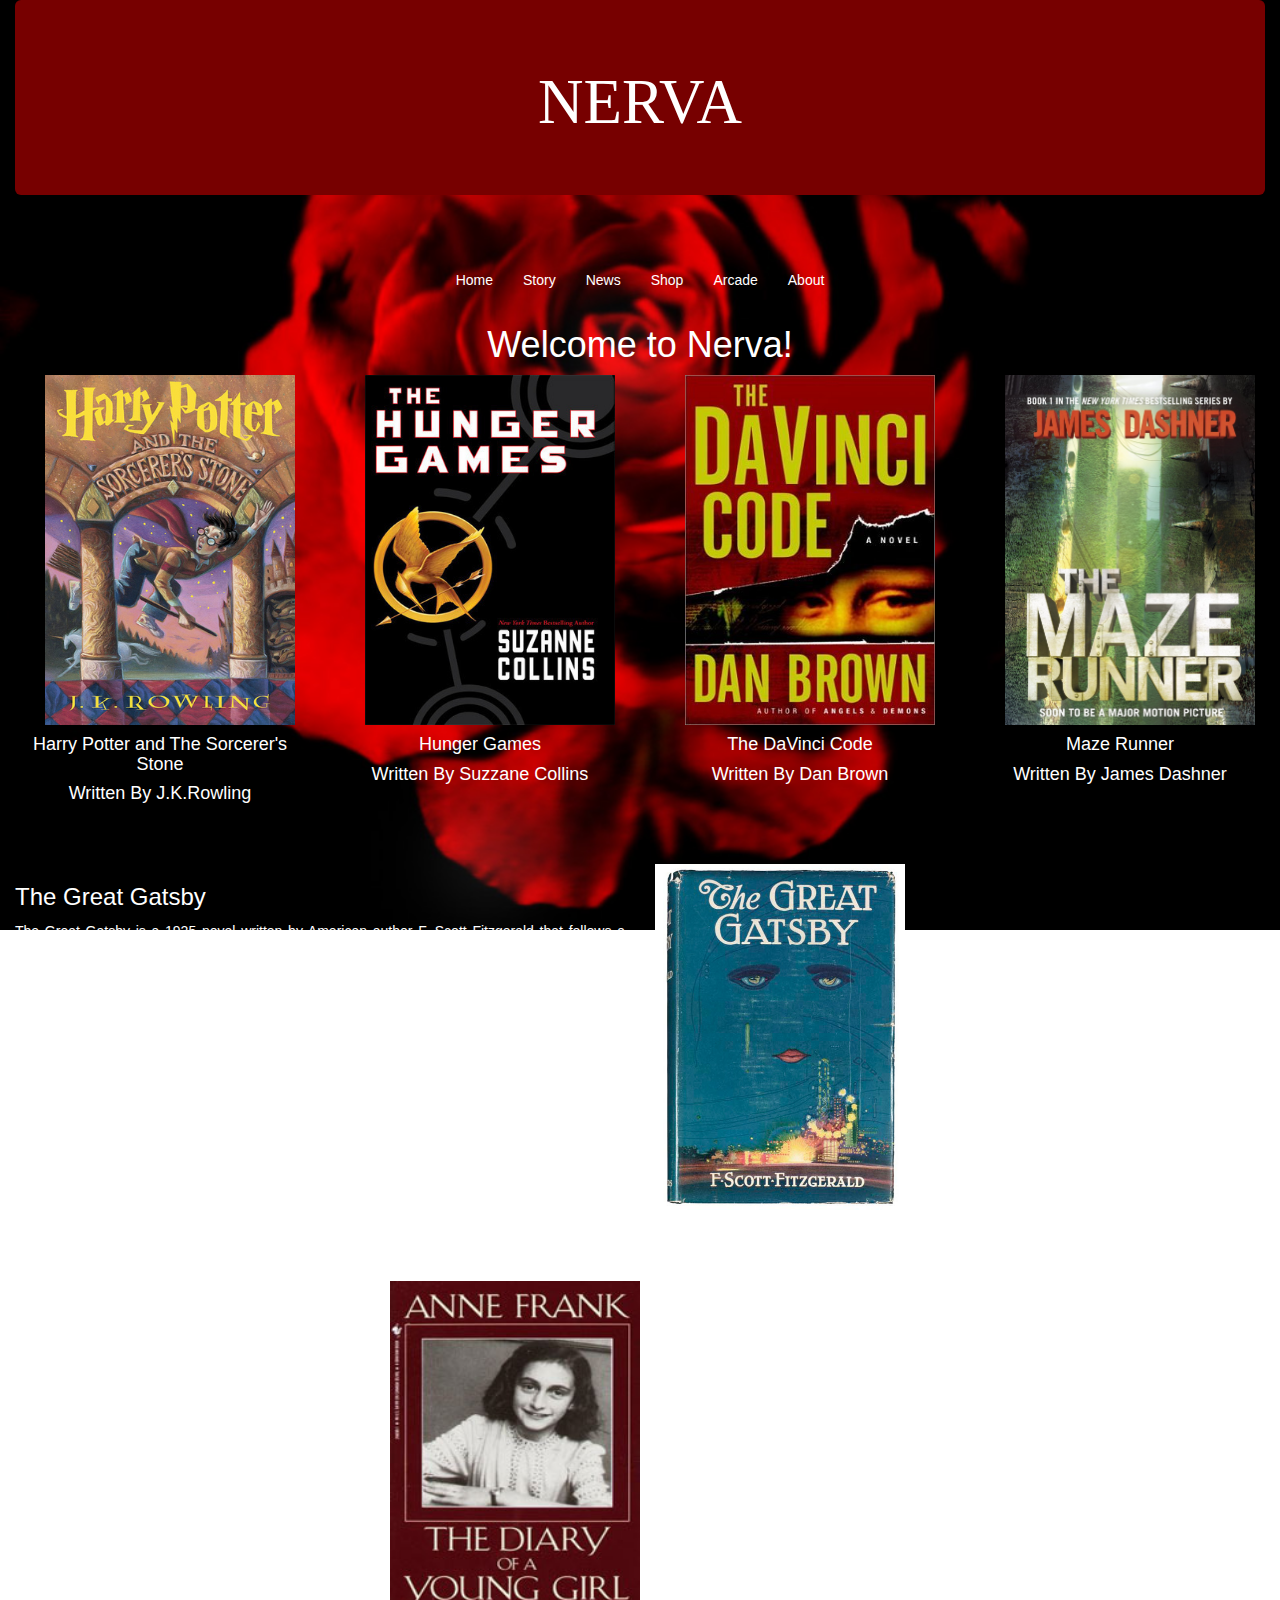
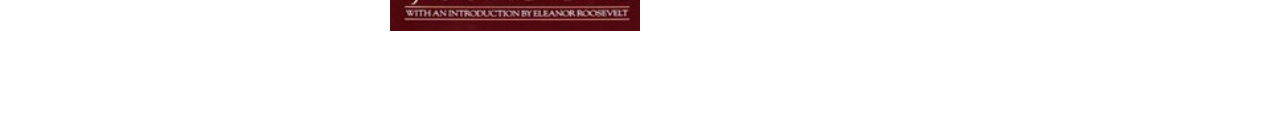
<file: index.html>
﻿<!DOCTYPE html>
<html>
<head>
	<title>NERVA</title>
	<meta name="viewport" content="width=device-width, initial-scale=1">
	<link rel="stylesheet" href="style/style.css">
  	<link rel="stylesheet" href="style/css/bootstrap.css">
  	<link rel="stylesheet" type="text/css" href="bootstrap.min.css">
  	<script src="https://ajax.googleapis.com/ajax/libs/jquery/3.1.1/jquery.min.js"></script>
  	<script src="style/js/bootstrap.js"></script>
</head>
<body>

<div class="container-fluid">

	<div class="jumbotron">
		<h1>NERVA</h1>  
	</div>

	<nav>
	<div class="navbar-header">
	    <ul class="nav navbar-nav">
	      <li class="active"><a href="#">Home</a></li>
	      <li><a href="stories.html">Story</a></li>
	      <li><a href="news.html">News</a></li>
	      <li><a href="shop.html">Shop</a></li>
	      <li><a href="arcade.html">Arcade</a></li>
	      <li><a href="about.html">About</a></li>
	    </ul>
	</div>
	</nav>
	
	<div class="text-center">
	<h1>Welcome to Nerva!</h1>
	</div>
	
	<div class="row">
		<div class="col-sm-3">
			<a href="pdf/(Book 1) Harry Potter And The Sorcerers Stone.pdf"><img src="images/3.jpg"></a>	
			<h4>Harry Potter and The Sorcerer's Stone</h4>
			<h4>Written By J.K.Rowling</h4>
		</div>
		<div class="col-sm-3">
			<a href="pdf/suzanna-kollinz-acliq-oyunlari-1-hisse-eng.pdf"><img src="images/2767052.jpg"></a>
			<h4>Hunger Games</h4>
			<h4>Written By Suzzane Collins</h4>
		</div>
		<div class="col-sm-3">
			<a href="pdf/db_dvc_book_excerpts.pdf"><img src="images/968.jpg"></a>
			<h4>The DaVinci Code</h4>
			<h4>Written By Dan Brown</h4>
		</div>
		<div class="col-sm-3">
			<a href="pdf/1-the_maze_runner.pdf"><img src="images/maze-runner.jpg"></a>
			<h4>Maze Runner</h4>
			<h4>Written By James Dashner</h4>
		</div>
	</div>	
	
	<div class="row" style="margin-top:50px">
		<div class="col-sm-6">
		<h3>The Great Gatsby</h3>
		<p style="text-align:justify">The Great Gatsby is a 1925 novel written by American author F. Scott Fitzgerald that follows a cast of characters living in the fictional town of West Egg on prosperous Long Island in the summer of 1922. The story primarily concerns the young and mysterious millionaire Jay Gatsby and his quixotic passion and obsession for the beautiful former debutante Daisy Buchanan. Considered to be Fitzgerald's magnum opus, The Great Gatsby explores themes of decadence, idealism, resistance to change, social upheaval, and excess, creating a portrait of the Jazz Age or the Roaring Twenties that has been described as a cautionary tale regarding the American Dream.

Fitzgerald—inspired by the parties he had attended while visiting Long Island's north shore—began planning the novel in 1923, desiring to produce, in his words, "something new—something extraordinary and beautiful and simple and intricately patterned." Progress was slow, with Fitzgerald completing his first draft following a move to the French Riviera in 1924. His editor, Maxwell Perkins, felt the book was vague and persuaded the author to revise over the next winter. Fitzgerald was repeatedly ambivalent about the book's title and he considered a variety of alternatives, including titles that referenced the Roman character Trimalchio; the title he was last documented to have desired was Under the Red, White, and Blue."</p>
		</div>
		<div class="col-sm-6">
			<img src="images/gatsby.jpg" style="width:250px" style="height:200px">
		</div>
	</div>
		
	<div class="row" style="margin-top:50px">
		<div class="col-sm-6">
			<img src="images/48855.jpg" style="margin-left:375px">
		</div>
		<div class="col-sm-6">
		<h3>The Diary of a Young Girl</h3>
		<p style="text-align:justify">The Diary of a Young Girl (also known as The Diary of Anne Frank) is a book of the writings from the Dutch language diary kept by Anne Frank while she was in hiding for two years with her family during the Nazi occupation of the Netherlands. The family was apprehended in 1944, and Anne Frank died of typhus in the Bergen-Belsen concentration camp. The diary was retrieved by Miep Gies, who gave it to Anne's father, Otto Frank, the family's only known survivor just after the war was over. The diary has since been published in more than 60 languages.

First published under the title Het Achterhuis. Dagboekbrieven 14 Juni 1942 – 1 Augustus 1944 (The Annex: Diary Notes 14 June 1942 – 1 August 1944) by Contact Publishing in Amsterdam in 1947, the diary received widespread critical and popular attention on the appearance of its English language translation Anne Frank: The Diary of a Young Girl by Doubleday & Company (United States) and Valentine Mitchell (United Kingdom) in 1952. Its popularity inspired the 1955 play The Diary of Anne Frank by the screenwriters Frances Goodrich and Albert Hackett, which they adapted for the screen for the 1959 movie version. The book is included in several lists of the top books of the 20th century.</p>
		</div>
	</div>
</div>
</body>
<footer>
	<h3 style="text-align:center;color:white; margin-top:50px">Copyright NERVA &copy; 2016. All Rights Reserved</h3>
</footer>
</html>
</file>
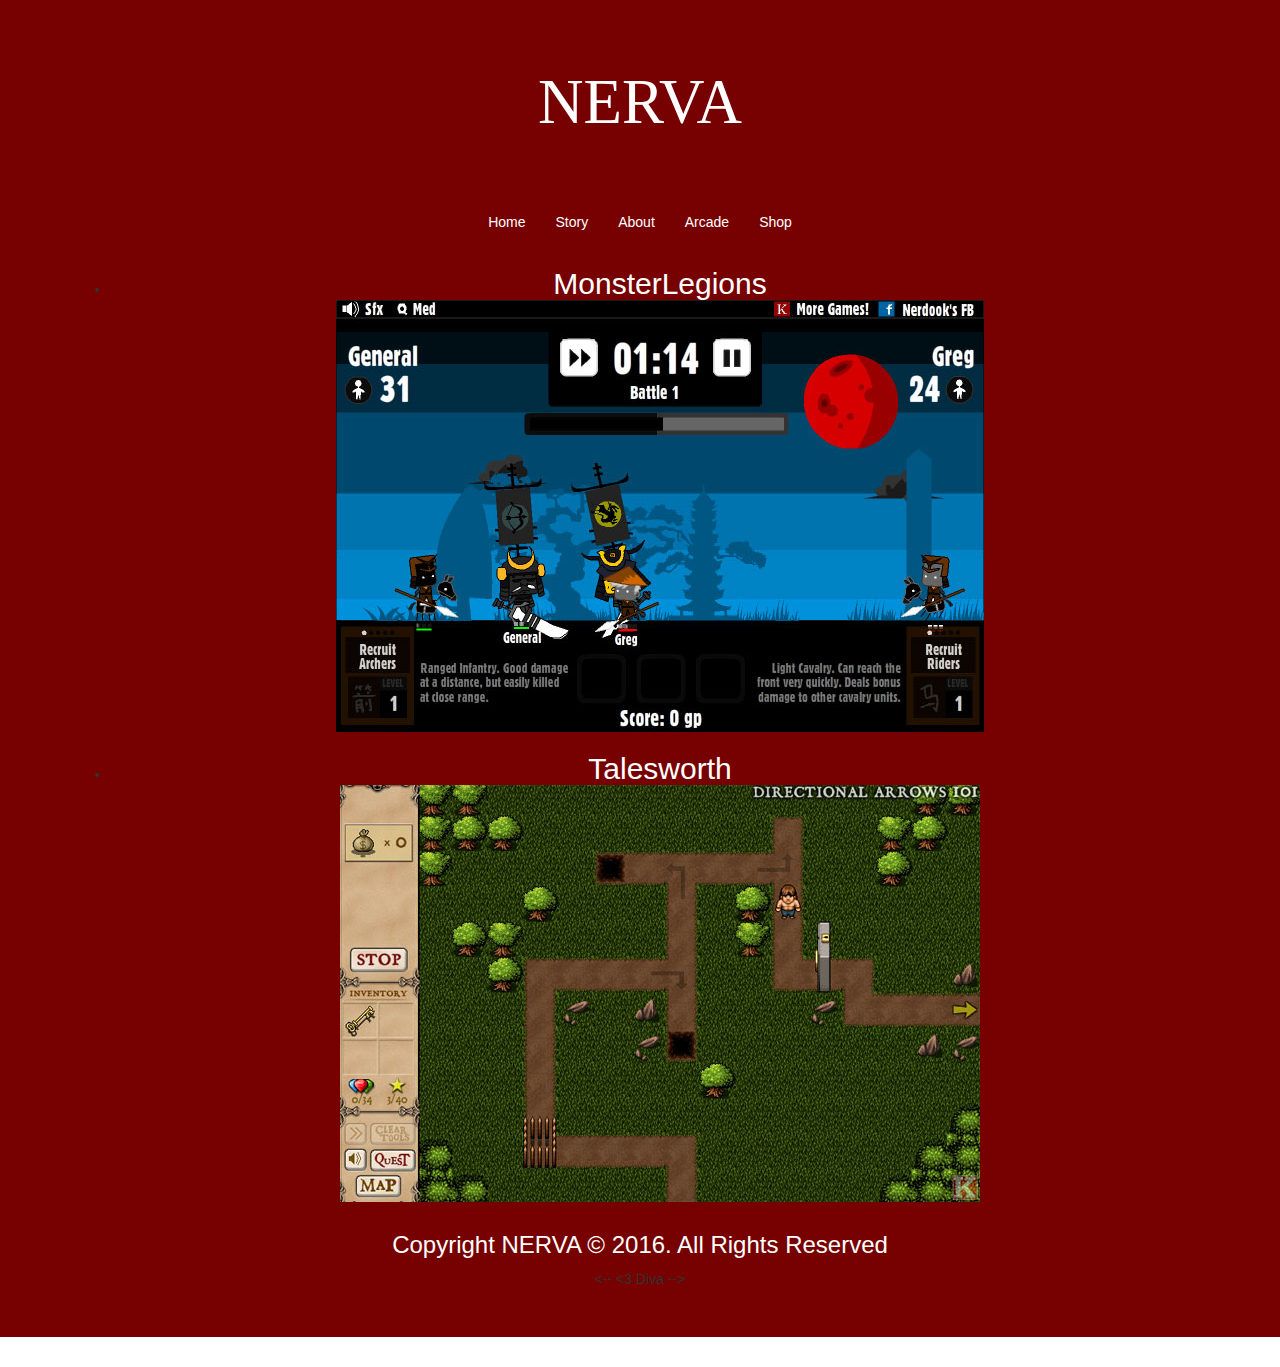
<file: arcade.html>
﻿<!DOCTYPE html>
<html>
	<head>
		
		<title>Nerva</title>
		<link rel="stylesheet" type="text/css" href="bootstrap.min.css">
		
		<meta charset="utf-8">
  <meta name="viewport" content="width=device-width, initial-scale=1">
  <link rel="stylesheet" href="https://maxcdn.bootstrapcdn.com/bootstrap/3.3.7/css/bootstrap.min.css">
  <script src="https://ajax.googleapis.com/ajax/libs/jquery/3.1.1/jquery.min.js"></script>
  <script src="https://maxcdn.bootstrapcdn.com/bootstrap/3.3.7/js/bootstrap.min.js"></script>
	</head>
	<body>
	<div class="jumbotron">
  <h1>NERVA</h1>
<nav>
<div class="navbar-header">
    <ul class="nav navbar-nav">
      <li class="active">
      <a href="index.html">Home</a></li>
      <li><a href="stories.html">Story</a></li>
      <li><a href="about.html">About</a></li>
      <li><a href="arcade.html">Arcade</a></li>
      <li><a href="shop.html">Shop</a></li>
    </ul>
      </div>
</nav>

		<div class="container">
		<style type="text/css">
		.jumbotron {
		background-color:#770000;
		text-align:center;
		}
		.jumbotron h1 {
		font-family:"Swis721 Hv BT";
		color:white;
		}
		nav {
		margin-top:60px;
		margin-left:auto;
		margin-right:auto;
		display:table;
		}
		.container li img{
		margin:0px;
		border:0px;
		padding:0px:
		}
		.container li h2{
		margin-bottom:0px;
		border:0px;
		padding:0px;
		color:white;
		}
		</style>
		<div class="games">
		<ul>
		<li><a href="arcade2.html"><h2>MonsterLegions</h2><img src="images/monster-legions-p5.jpg"></a></li>
		<li><a href="arcade3.html"><h2>Talesworth</h2><img src="images/tales.jpg"></a></li>
		</ul>
		</div>
		 </div>
		 <footer>
	<h3 style="text-align:center;color:white">Copyright NERVA &copy; 2016. All Rights Reserved</h3>
</footer>
	<--   <3 Diva    -->
		</body>
	</html>
</file>
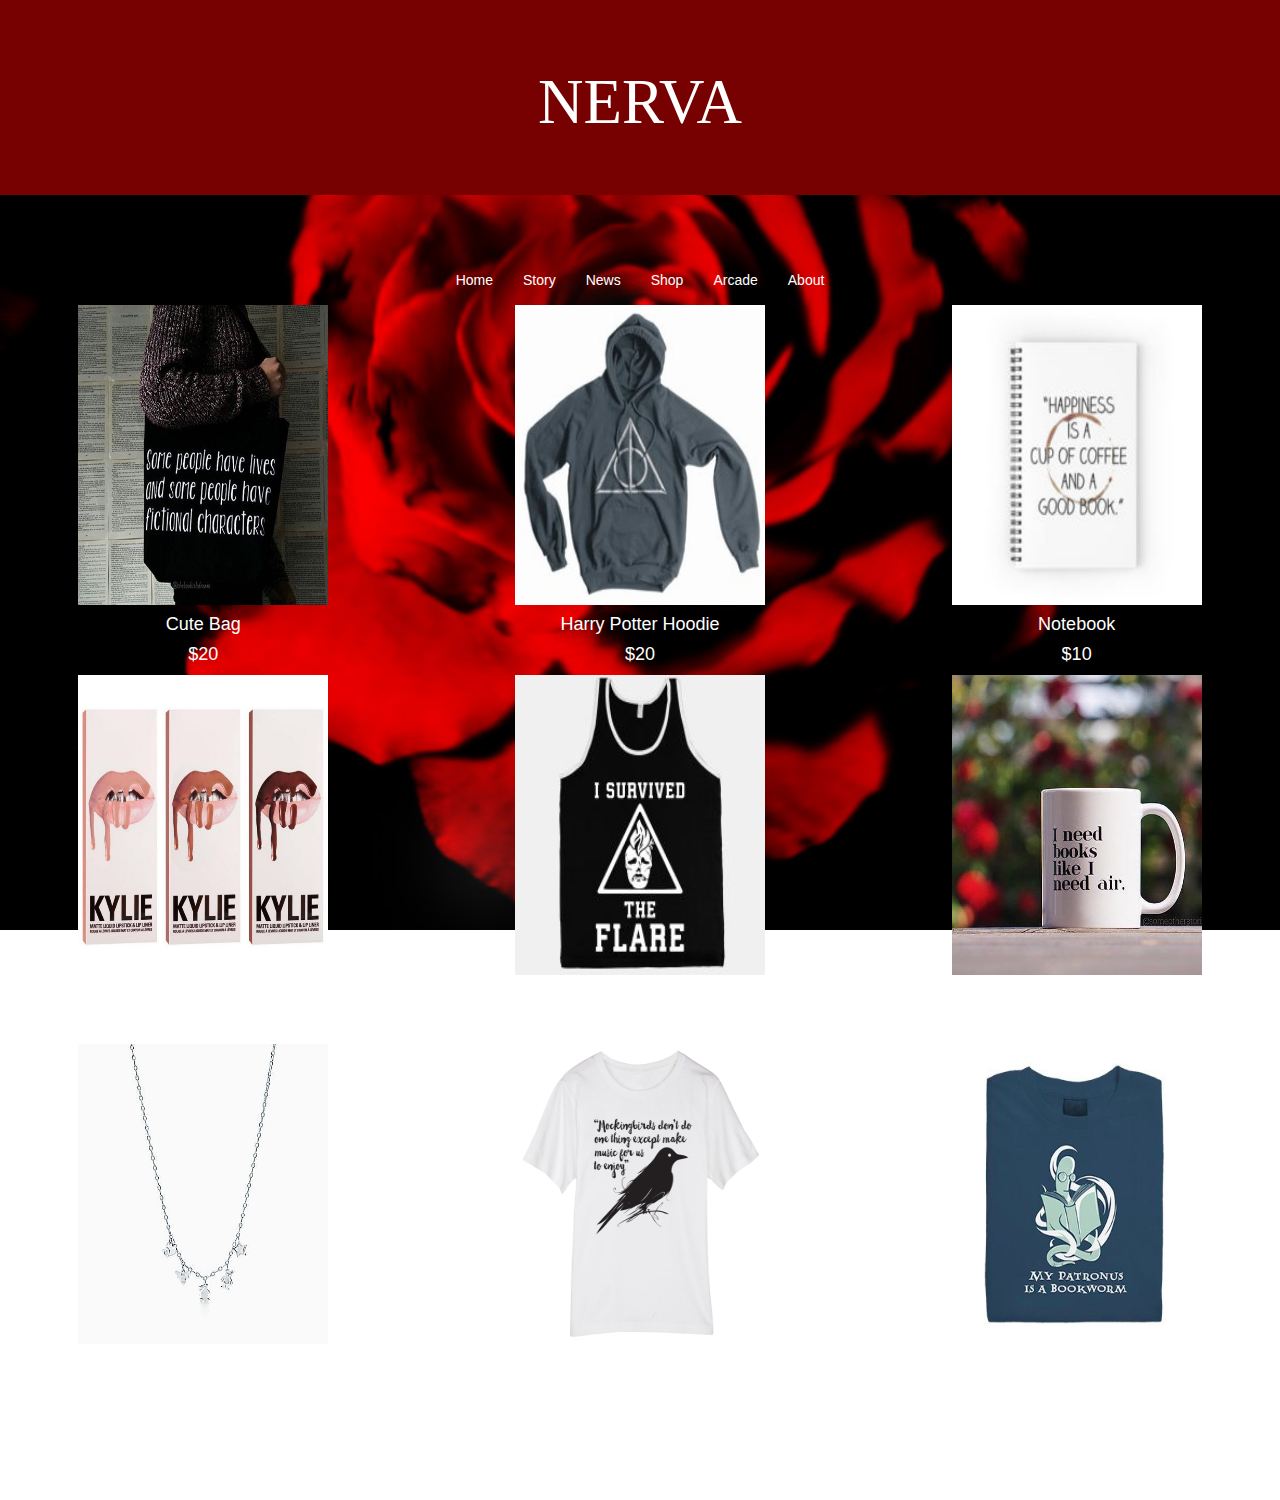
<file: shop.html>
﻿<!DOCTYPE html>
<html>
<head>
	<title>NERVA</title>
		<meta name="viewport" content="width=device-width, initial-scale=1">
		<link rel="stylesheet" href="style/style.css">
	  	<link rel="stylesheet" href="https://maxcdn.bootstrapcdn.com/bootstrap/3.3.7/css/bootstrap.min.css">
	  	<script src="https://ajax.googleapis.com/ajax/libs/jquery/3.1.1/jquery.min.js"></script>
	  	<script src="https://maxcdn.bootstrapcdn.com/bootstrap/3.3.7/js/bootstrap.min.js"></script>
	  	<link rel="stylesheet" type="text/css" href="bootstrap.min.css">
</head>
<body>

	<div class="jumbotron">
		<h1>NERVA</h1>  
	</div>

	<nav>
	<div class="navbar-header">
	    <ul class="nav navbar-nav">
	      <li ><a href="index.html">Home</a></li>
	      <li><a href="stories.html">Story</a></li>
	      <li><a href="news.html">News</a></li>
	      <li class="active"><a href="shop.html">Shop</a></li>
	      <li><a href="arcade.html">Arcade</a></li>
	      <li><a href="about.html">About</a></li>
	    </ul>
	</div>
	</nav>

	<div class="row">
		<div class="col-sm-4">
			<img src="images/shop/bag.jpg" style="width:250px;height:300px">
			<h4>Cute Bag</h4>
			<h4>$20</h4>
		</div>
		<div class="col-sm-4">
			<img src="images/shop/hoodie.jpg" style="width:250px;height:300px">
			<h4>Harry Potter Hoodie</h4>
			<h4>$20</h4>
		</div>
		<div class="col-sm-4">
			<img src="images/shop/book.jpg" style="width:250px;height:300px">
			<h4>Notebook</h4>
			<h4>$10</h4>
		</div>
	</div>
	<div class="row">
		<div class="col-sm-4">
			<img src="images/shop/k lipkit.png" style="width:250px;height:300px">
			<h4>Kylie Lip Kit</h4>
			<h4>$30</h4>
		</div>
		<div class="col-sm-4">
			<img src="images/shop/maze runner shirt.jpg" style="width:250px;height:300px">
			<h4>Maze Runner Shirt</h4>
			<h4>$20</h4>
		</div>
		<div class="col-sm-4">
			<img src="images/shop/mug.jpg" style="width:250px;height:300px">
			<h4>Coffee Mug</h4>
			<h4>$20</h4>
		</div>
	</div>
	<div class="row">
		<div class="col-sm-4">
			<img src="images/shop/necklace.jpg" style="width:250px;height:300px">
			<h4>Necklace</h4>
			<h4>$20</h4>
		</div>
		<div class="col-sm-4">
			<img src="images/shop/tkam shirt.jpg" style="width:250px;height:300px">
			<h4>To Kill A Mockingbird Shirt</h4>
			<h4>$20</h4>
		</div>
		<div class="col-sm-4">
			<img src="images/shop/thing.jpg" style="width:250px;height:300px">
			<h4>Patronus Shirt</h4>
			<h4>$20</h4>
		</div>
	</div>
</body>
<footer>
	<h3 style="text-align:center;color:white; margin-top:50px">Copyright NERVA &copy; 2016. All Rights Reserved</h3>
</footer>
</html>
</file>
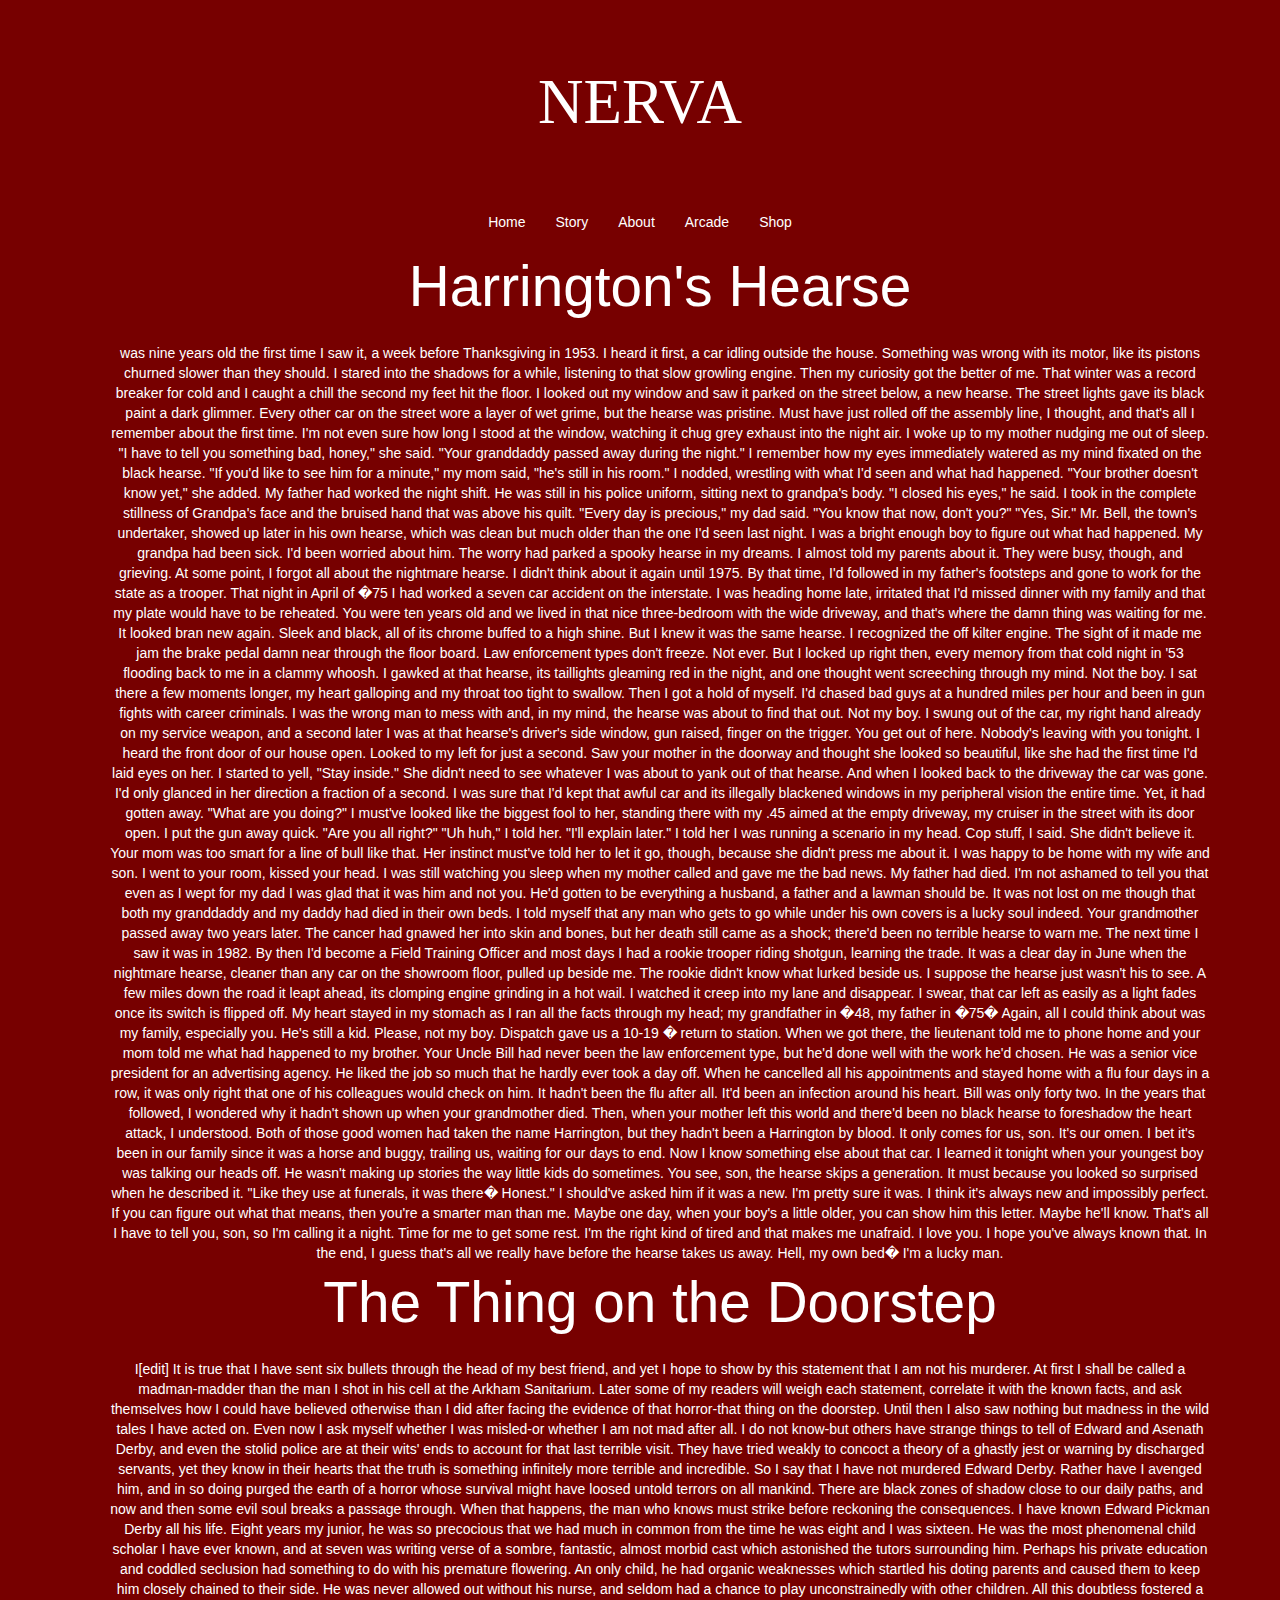
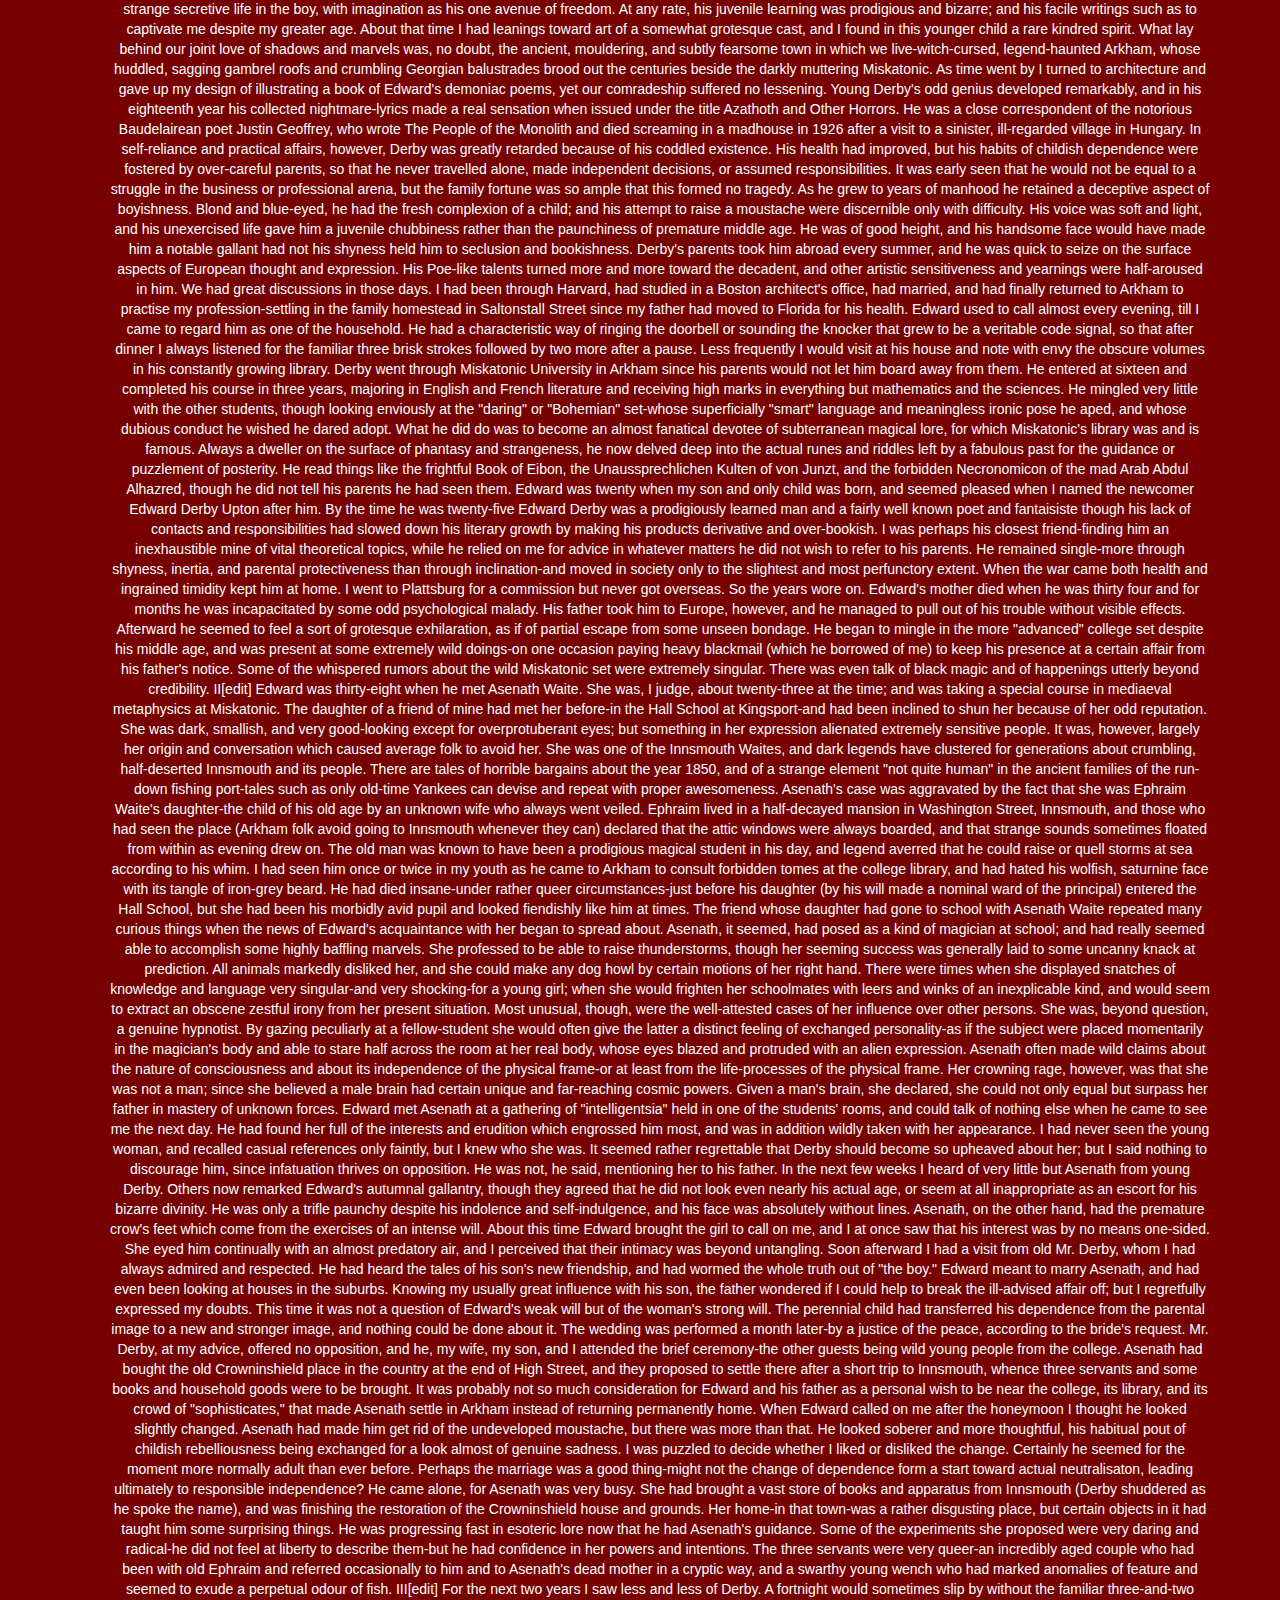
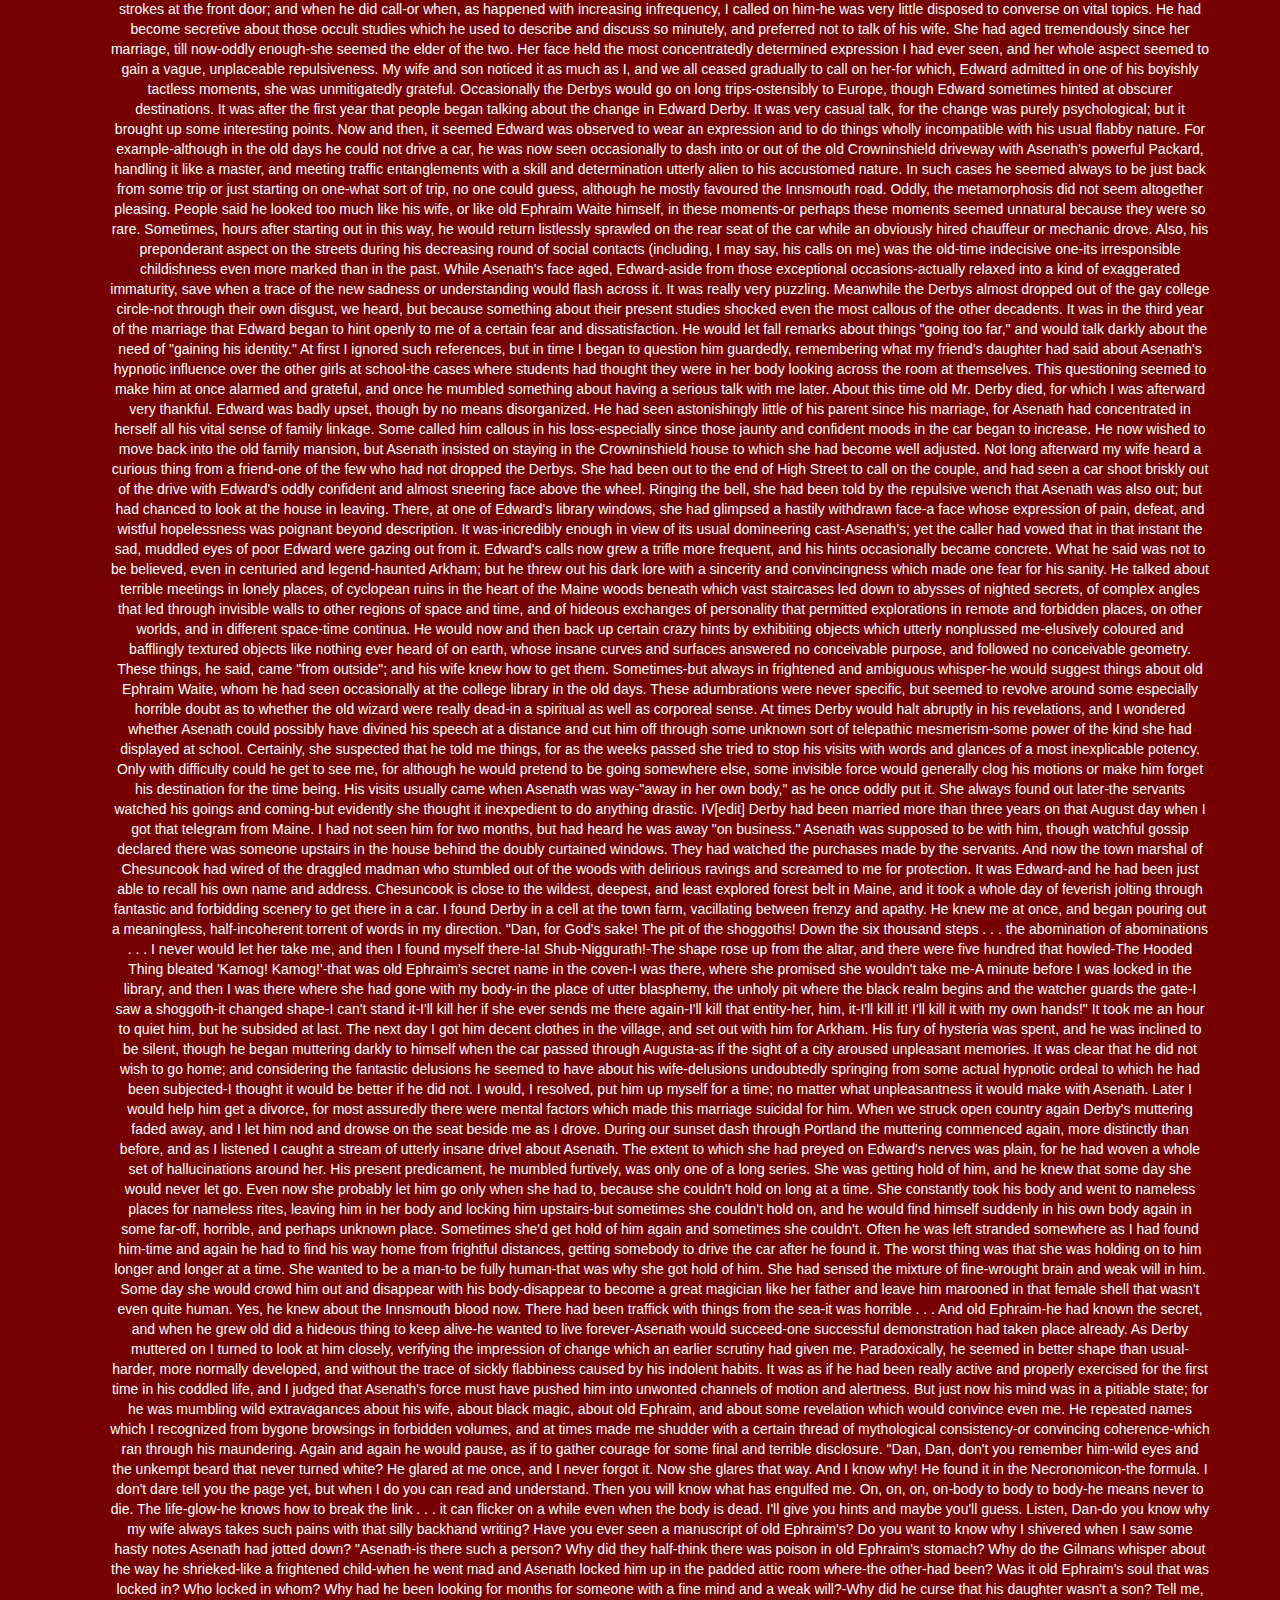
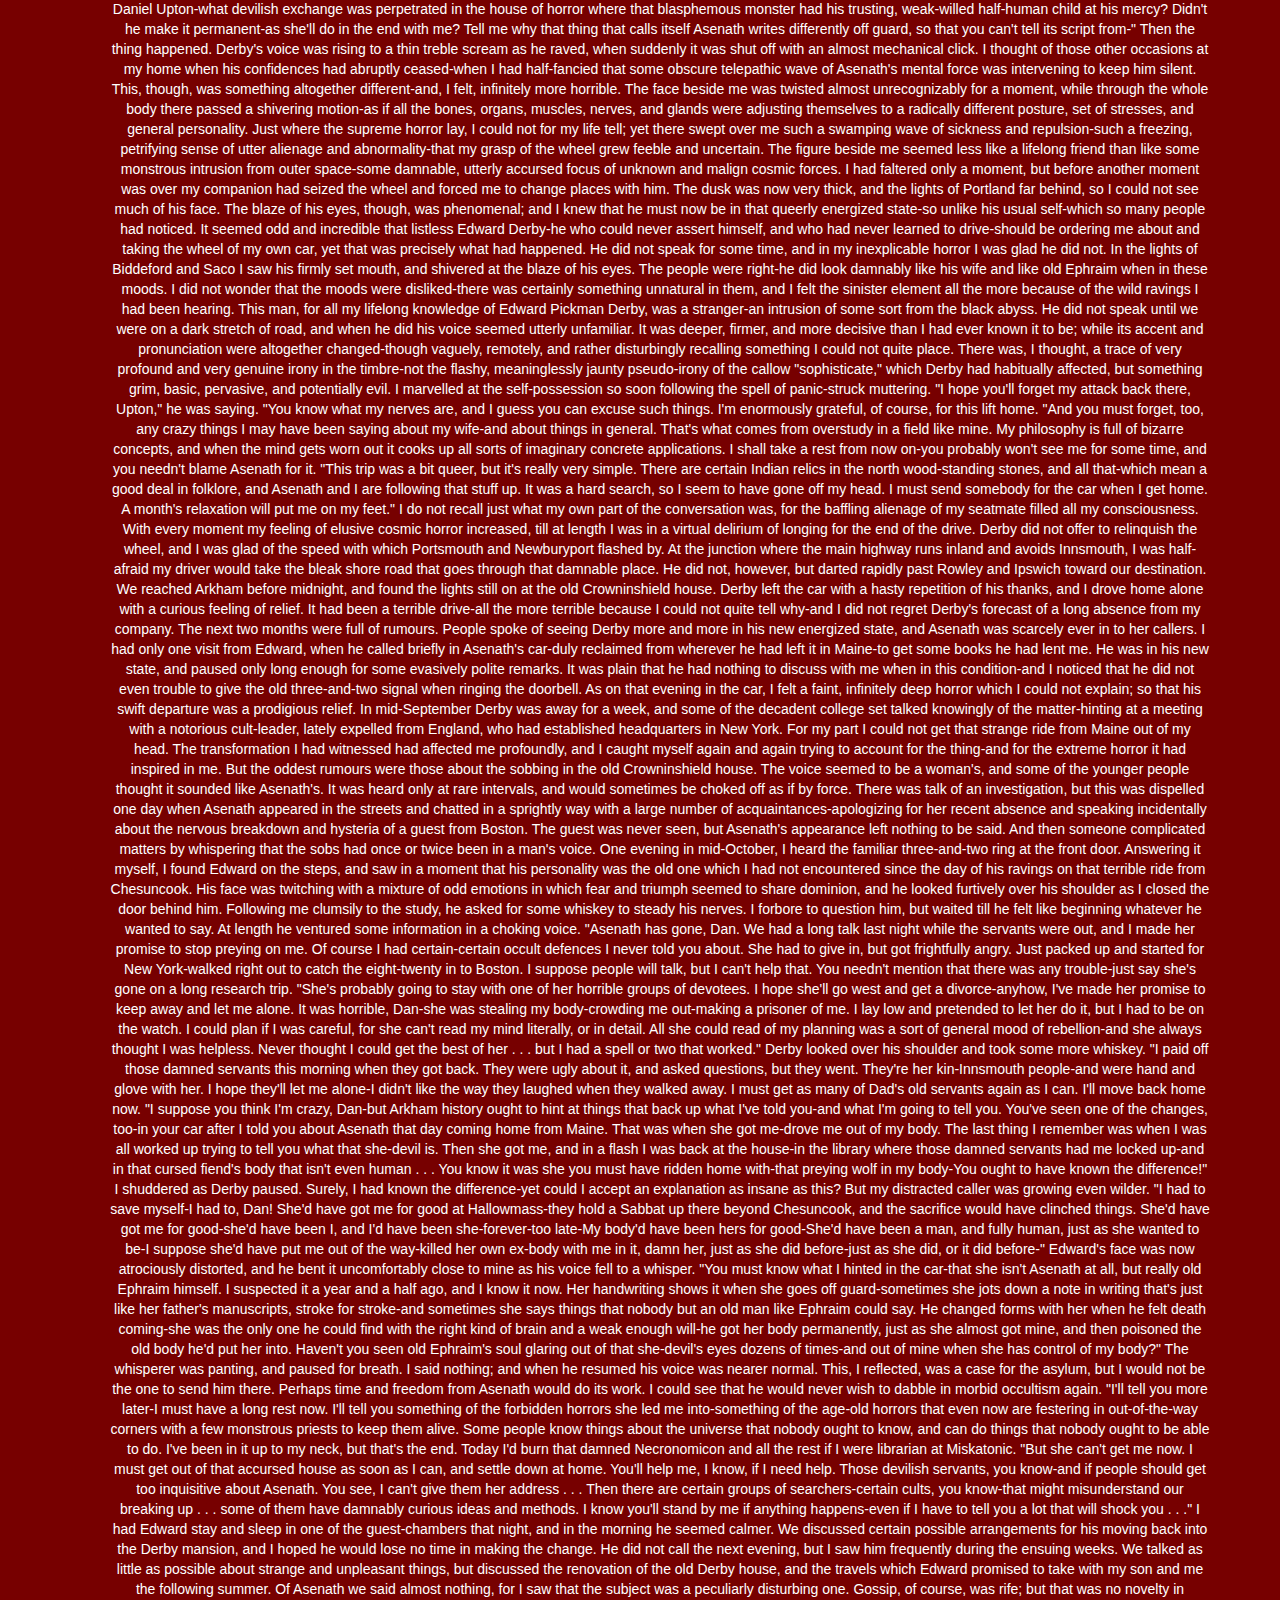
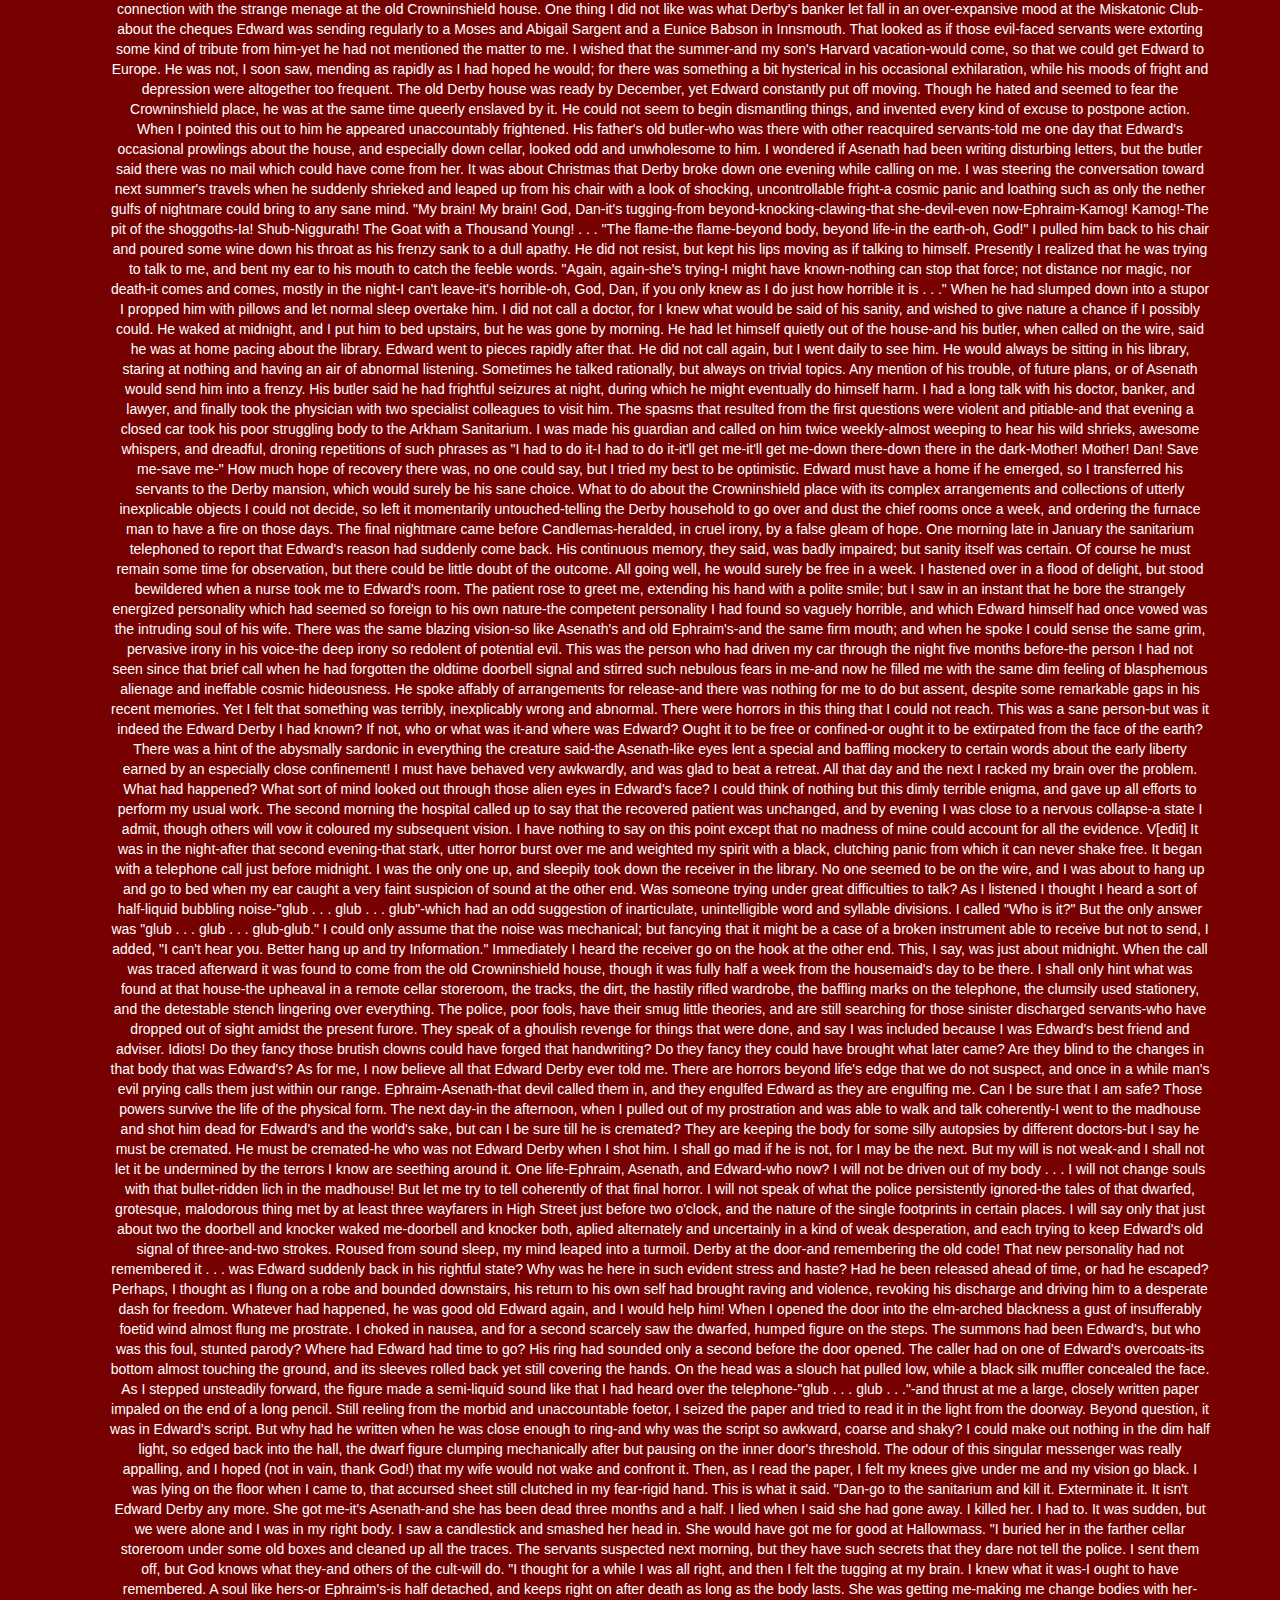
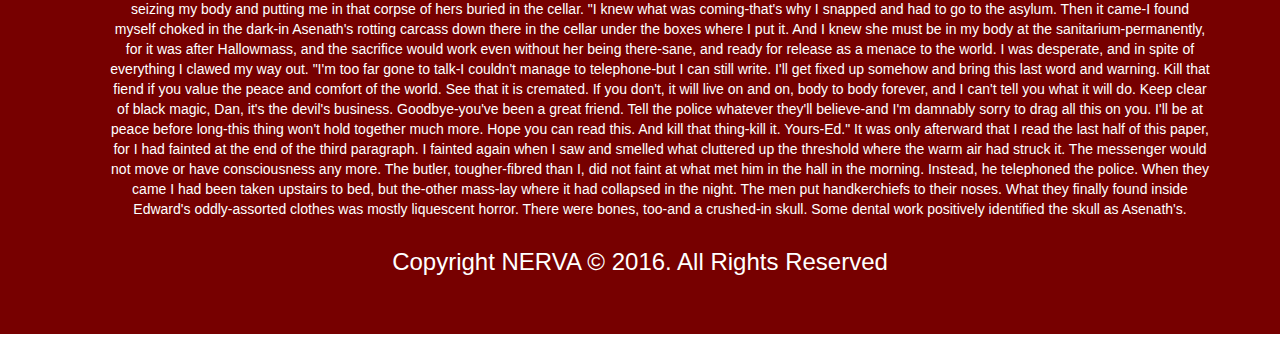
<file: stories.html>
<!DOCTYPE html>
<html>
	<head>
		
		<title>Nerva</title>
		<link rel="stylesheet" type="text/css" href="bootstrap.min.css">
		<meta charset="utf-8">
  <meta name="viewport" content="width=device-width, initial-scale=1">
  <link rel="stylesheet" href="https://maxcdn.bootstrapcdn.com/bootstrap/3.3.7/css/bootstrap.min.css">
  <script src="https://ajax.googleapis.com/ajax/libs/jquery/3.1.1/jquery.min.js"></script>
  <script src="https://maxcdn.bootstrapcdn.com/bootstrap/3.3.7/js/bootstrap.min.js"></script>
	</head>
	<body>
	<style type="text/css">
	h1{
	text-align:center
	}
	li {
	list-style:none;
	color:white
	}
		.jumbotron {
	background-color:#770000;
	text-align:center
	}
	.jumbotron h1 {
	font-family:"Swis721 Hv BT";
	color:white;
	}
	nav {
	margin-top:60px;
	margin-left:auto;
	margin-right:auto;
	display:table;
	}
	img{
	margin-top:5cm;
}
    </style>
  <div class="jumbotron">
  <h1>NERVA</h1>      
<nav>
<div class="navbar-header">
    
    <ul class="nav navbar-nav">
      <li class="active">
      <a href="index.html">Home</a></li>
      <li><a href="stories.html">Story</a></li>
      <li><a href="about.html">About</a></li>
      <li><a href="arcade.html">Arcade</a></li>
      <li><a href="shop.html">Shop</a></li>
    </ul>
      </div>
</nav>
		<div class="container">
		<ul>
		 <li><p style="font-size:1.5cm">Harrington's Hearse</p></li>
	 	 <li> was nine years old the first time I saw it, a week before Thanksgiving in 1953. I heard it first, a car idling outside the house. Something was wrong with its motor, like its pistons churned slower than they should. I stared into the shadows for a while, listening to that slow growling engine. Then my curiosity got the better of me.

That winter was a record breaker for cold and I caught a chill the second my feet hit the floor. I looked out my window and saw it parked on the street below, a new hearse. The street lights gave its black paint a dark glimmer. Every other car on the street wore a layer of wet grime, but the hearse was pristine. Must have just rolled off the assembly line, I thought, and that's all I remember about the first time. I'm not even sure how long I stood at the window, watching it chug grey exhaust into the night air.

I woke up to my mother nudging me out of sleep.

"I have to tell you something bad, honey," she said. "Your granddaddy passed away during the night."

I remember how my eyes immediately watered as my mind fixated on the black hearse.

"If you'd like to see him for a minute," my mom said, "he's still in his room."

I nodded, wrestling with what I'd seen and what had happened.

"Your brother doesn't know yet," she added.

My father had worked the night shift. He was still in his police uniform, sitting next to grandpa's body.

"I closed his eyes," he said.

I took in the complete stillness of Grandpa's face and the bruised hand that was above his quilt.

"Every day is precious," my dad said. "You know that now, don't you?"

"Yes, Sir."

Mr. Bell, the town's undertaker, showed up later in his own hearse, which was clean but much older than the one I'd seen last night. I was a bright enough boy to figure out what had happened. My grandpa had been sick. I'd been worried about him. The worry had parked a spooky hearse in my dreams. I almost told my parents about it. They were busy, though, and grieving. At some point, I forgot all about the nightmare hearse. I didn't think about it again until 1975.

By that time, I'd followed in my father's footsteps and gone to work for the state as a trooper. That night in April of �75 I had worked a seven car accident on the interstate. I was heading home late, irritated that I'd missed dinner with my family and that my plate would have to be reheated. You were ten years old and we lived in that nice three-bedroom with the wide driveway, and that's where the damn thing was waiting for me.

It looked bran new again. Sleek and black, all of its chrome buffed to a high shine. But I knew it was the same hearse. I recognized the off kilter engine. The sight of it made me jam the brake pedal damn near through the floor board. Law enforcement types don't freeze. Not ever. But I locked up right then, every memory from that cold night in '53 flooding back to me in a clammy whoosh.

I gawked at that hearse, its taillights gleaming red in the night, and one thought went screeching through my mind. Not the boy. I sat there a few moments longer, my heart galloping and my throat too tight to swallow. Then I got a hold of myself. I'd chased bad guys at a hundred miles per hour and been in gun fights with career criminals. I was the wrong man to mess with and, in my mind, the hearse was about to find that out.

Not my boy.

I swung out of the car, my right hand already on my service weapon, and a second later I was at that hearse's driver's side window, gun raised, finger on the trigger. You get out of here. Nobody's leaving with you tonight.

I heard the front door of our house open. Looked to my left for just a second. Saw your mother in the doorway and thought she looked so beautiful, like she had the first time I'd laid eyes on her. I started to yell, "Stay inside." She didn't need to see whatever I was about to yank out of that hearse. And when I looked back to the driveway the car was gone. I'd only glanced in her direction a fraction of a second. I was sure that I'd kept that awful car and its illegally blackened windows in my peripheral vision the entire time. Yet, it had gotten away.

"What are you doing?"

I must've looked like the biggest fool to her, standing there with my .45 aimed at the empty driveway, my cruiser in the street with its door open. I put the gun away quick.

"Are you all right?"

"Uh huh," I told her. "I'll explain later."

I told her I was running a scenario in my head. Cop stuff, I said. She didn't believe it. Your mom was too smart for a line of bull like that. Her instinct must've told her to let it go, though, because she didn't press me about it. I was happy to be home with my wife and son. I went to your room, kissed your head. I was still watching you sleep when my mother called and gave me the bad news. My father had died.

I'm not ashamed to tell you that even as I wept for my dad I was glad that it was him and not you. He'd gotten to be everything a husband, a father and a lawman should be. It was not lost on me though that both my granddaddy and my daddy had died in their own beds. I told myself that any man who gets to go while under his own covers is a lucky soul indeed.

Your grandmother passed away two years later. The cancer had gnawed her into skin and bones, but her death still came as a shock; there'd been no terrible hearse to warn me. The next time I saw it was in 1982. By then I'd become a Field Training Officer and most days I had a rookie trooper riding shotgun, learning the trade. It was a clear day in June when the nightmare hearse, cleaner than any car on the showroom floor, pulled up beside me. The rookie didn't know what lurked beside us. I suppose the hearse just wasn't his to see.

A few miles down the road it leapt ahead, its clomping engine grinding in a hot wail. I watched it creep into my lane and disappear. I swear, that car left as easily as a light fades once its switch is flipped off.

My heart stayed in my stomach as I ran all the facts through my head; my grandfather in �48, my father in �75� Again, all I could think about was my family, especially you. He's still a kid. Please, not my boy. Dispatch gave us a 10-19 � return to station. When we got there, the lieutenant told me to phone home and your mom told me what had happened to my brother.

Your Uncle Bill had never been the law enforcement type, but he'd done well with the work he'd chosen. He was a senior vice president for an advertising agency. He liked the job so much that he hardly ever took a day off. When he cancelled all his appointments and stayed home with a flu four days in a row, it was only right that one of his colleagues would check on him. It hadn't been the flu after all. It'd been an infection around his heart. Bill was only forty two.

In the years that followed, I wondered why it hadn't shown up when your grandmother died. Then, when your mother left this world and there'd been no black hearse to foreshadow the heart attack, I understood. Both of those good women had taken the name Harrington, but they hadn't been a Harrington by blood. It only comes for us, son. It's our omen. I bet it's been in our family since it was a horse and buggy, trailing us, waiting for our days to end.

Now I know something else about that car. I learned it tonight when your youngest boy was talking our heads off. He wasn't making up stories the way little kids do sometimes. You see, son, the hearse skips a generation. It must because you looked so surprised when he described it.

"Like they use at funerals, it was there� Honest."

I should've asked him if it was a new. I'm pretty sure it was. I think it's always new and impossibly perfect. If you can figure out what that means, then you're a smarter man than me. Maybe one day, when your boy's a little older, you can show him this letter. Maybe he'll know.

That's all I have to tell you, son, so I'm calling it a night. Time for me to get some rest. I'm the right kind of tired and that makes me unafraid. I love you. I hope you've always known that. In the end, I guess that's all we really have before the hearse takes us away.

Hell, my own bed� I'm a lucky man.</li>
			<li><p style="font-size:1.5cm">The Thing on the Doorstep</p></li>
			<li>I[edit]
It is true that I have sent six bullets through the head of my best friend, and yet I hope to show by this statement that I am not his murderer. At first I shall be called a madman-madder than the man I shot in his cell at the Arkham Sanitarium. Later some of my readers will weigh each statement, correlate it with the known facts, and ask themselves how I could have believed otherwise than I did after facing the evidence of that horror-that thing on the doorstep.

Until then I also saw nothing but madness in the wild tales I have acted on. Even now I ask myself whether I was misled-or whether I am not mad after all. I do not know-but others have strange things to tell of Edward and Asenath Derby, and even the stolid police are at their wits' ends to account for that last terrible visit. They have tried weakly to concoct a theory of a ghastly jest or warning by discharged servants, yet they know in their hearts that the truth is something infinitely more terrible and incredible.

So I say that I have not murdered Edward Derby. Rather have I avenged him, and in so doing purged the earth of a horror whose survival might have loosed untold terrors on all mankind. There are black zones of shadow close to our daily paths, and now and then some evil soul breaks a passage through. When that happens, the man who knows must strike before reckoning the consequences.

I have known Edward Pickman Derby all his life. Eight years my junior, he was so precocious that we had much in common from the time he was eight and I was sixteen. He was the most phenomenal child scholar I have ever known, and at seven was writing verse of a sombre, fantastic, almost morbid cast which astonished the tutors surrounding him. Perhaps his private education and coddled seclusion had something to do with his premature flowering. An only child, he had organic weaknesses which startled his doting parents and caused them to keep him closely chained to their side. He was never allowed out without his nurse, and seldom had a chance to play unconstrainedly with other children. All this doubtless fostered a strange secretive life in the boy, with imagination as his one avenue of freedom.

At any rate, his juvenile learning was prodigious and bizarre; and his facile writings such as to captivate me despite my greater age. About that time I had leanings toward art of a somewhat grotesque cast, and I found in this younger child a rare kindred spirit. What lay behind our joint love of shadows and marvels was, no doubt, the ancient, mouldering, and subtly fearsome town in which we live-witch-cursed, legend-haunted Arkham, whose huddled, sagging gambrel roofs and crumbling Georgian balustrades brood out the centuries beside the darkly muttering Miskatonic.

As time went by I turned to architecture and gave up my design of illustrating a book of Edward's demoniac poems, yet our comradeship suffered no lessening. Young Derby's odd genius developed remarkably, and in his eighteenth year his collected nightmare-lyrics made a real sensation when issued under the title Azathoth and Other Horrors. He was a close correspondent of the notorious Baudelairean poet Justin Geoffrey, who wrote The People of the Monolith and died screaming in a madhouse in 1926 after a visit to a sinister, ill-regarded village in Hungary.

In self-reliance and practical affairs, however, Derby was greatly retarded because of his coddled existence. His health had improved, but his habits of childish dependence were fostered by over-careful parents, so that he never travelled alone, made independent decisions, or assumed responsibilities. It was early seen that he would not be equal to a struggle in the business or professional arena, but the family fortune was so ample that this formed no tragedy. As he grew to years of manhood he retained a deceptive aspect of boyishness. Blond and blue-eyed, he had the fresh complexion of a child; and his attempt to raise a moustache were discernible only with difficulty. His voice was soft and light, and his unexercised life gave him a juvenile chubbiness rather than the paunchiness of premature middle age. He was of good height, and his handsome face would have made him a notable gallant had not his shyness held him to seclusion and bookishness.

Derby's parents took him abroad every summer, and he was quick to seize on the surface aspects of European thought and expression. His Poe-like talents turned more and more toward the decadent, and other artistic sensitiveness and yearnings were half-aroused in him. We had great discussions in those days. I had been through Harvard, had studied in a Boston architect's office, had married, and had finally returned to Arkham to practise my profession-settling in the family homestead in Saltonstall Street since my father had moved to Florida for his health. Edward used to call almost every evening, till I came to regard him as one of the household. He had a characteristic way of ringing the doorbell or sounding the knocker that grew to be a veritable code signal, so that after dinner I always listened for the familiar three brisk strokes followed by two more after a pause. Less frequently I would visit at his house and note with envy the obscure volumes in his constantly growing library.

Derby went through Miskatonic University in Arkham since his parents would not let him board away from them. He entered at sixteen and completed his course in three years, majoring in English and French literature and receiving high marks in everything but mathematics and the sciences. He mingled very little with the other students, though looking enviously at the "daring" or "Bohemian" set-whose superficially "smart" language and meaningless ironic pose he aped, and whose dubious conduct he wished he dared adopt.

What he did do was to become an almost fanatical devotee of subterranean magical lore, for which Miskatonic's library was and is famous. Always a dweller on the surface of phantasy and strangeness, he now delved deep into the actual runes and riddles left by a fabulous past for the guidance or puzzlement of posterity. He read things like the frightful Book of Eibon, the Unaussprechlichen Kulten of von Junzt, and the forbidden Necronomicon of the mad Arab Abdul Alhazred, though he did not tell his parents he had seen them. Edward was twenty when my son and only child was born, and seemed pleased when I named the newcomer Edward Derby Upton after him.

By the time he was twenty-five Edward Derby was a prodigiously learned man and a fairly well known poet and fantaisiste though his lack of contacts and responsibilities had slowed down his literary growth by making his products derivative and over-bookish. I was perhaps his closest friend-finding him an inexhaustible mine of vital theoretical topics, while he relied on me for advice in whatever matters he did not wish to refer to his parents. He remained single-more through shyness, inertia, and parental protectiveness than through inclination-and moved in society only to the slightest and most perfunctory extent. When the war came both health and ingrained timidity kept him at home. I went to Plattsburg for a commission but never got overseas.

So the years wore on. Edward's mother died when he was thirty four and for months he was incapacitated by some odd psychological malady. His father took him to Europe, however, and he managed to pull out of his trouble without visible effects. Afterward he seemed to feel a sort of grotesque exhilaration, as if of partial escape from some unseen bondage. He began to mingle in the more "advanced" college set despite his middle age, and was present at some extremely wild doings-on one occasion paying heavy blackmail (which he borrowed of me) to keep his presence at a certain affair from his father's notice. Some of the whispered rumors about the wild Miskatonic set were extremely singular. There was even talk of black magic and of happenings utterly beyond credibility.

II[edit]
Edward was thirty-eight when he met Asenath Waite. She was, I judge, about twenty-three at the time; and was taking a special course in mediaeval metaphysics at Miskatonic. The daughter of a friend of mine had met her before-in the Hall School at Kingsport-and had been inclined to shun her because of her odd reputation. She was dark, smallish, and very good-looking except for overprotuberant eyes; but something in her expression alienated extremely sensitive people. It was, however, largely her origin and conversation which caused average folk to avoid her. She was one of the Innsmouth Waites, and dark legends have clustered for generations about crumbling, half-deserted Innsmouth and its people. There are tales of horrible bargains about the year 1850, and of a strange element "not quite human" in the ancient families of the run-down fishing port-tales such as only old-time Yankees can devise and repeat with proper awesomeness.

Asenath's case was aggravated by the fact that she was Ephraim Waite's daughter-the child of his old age by an unknown wife who always went veiled. Ephraim lived in a half-decayed mansion in Washington Street, Innsmouth, and those who had seen the place (Arkham folk avoid going to Innsmouth whenever they can) declared that the attic windows were always boarded, and that strange sounds sometimes floated from within as evening drew on. The old man was known to have been a prodigious magical student in his day, and legend averred that he could raise or quell storms at sea according to his whim. I had seen him once or twice in my youth as he came to Arkham to consult forbidden tomes at the college library, and had hated his wolfish, saturnine face with its tangle of iron-grey beard. He had died insane-under rather queer circumstances-just before his daughter (by his will made a nominal ward of the principal) entered the Hall School, but she had been his morbidly avid pupil and looked fiendishly like him at times.

The friend whose daughter had gone to school with Asenath Waite repeated many curious things when the news of Edward's acquaintance with her began to spread about. Asenath, it seemed, had posed as a kind of magician at school; and had really seemed able to accomplish some highly baffling marvels. She professed to be able to raise thunderstorms, though her seeming success was generally laid to some uncanny knack at prediction. All animals markedly disliked her, and she could make any dog howl by certain motions of her right hand. There were times when she displayed snatches of knowledge and language very singular-and very shocking-for a young girl; when she would frighten her schoolmates with leers and winks of an inexplicable kind, and would seem to extract an obscene zestful irony from her present situation.

Most unusual, though, were the well-attested cases of her influence over other persons. She was, beyond question, a genuine hypnotist. By gazing peculiarly at a fellow-student she would often give the latter a distinct feeling of exchanged personality-as if the subject were placed momentarily in the magician's body and able to stare half across the room at her real body, whose eyes blazed and protruded with an alien expression. Asenath often made wild claims about the nature of consciousness and about its independence of the physical frame-or at least from the life-processes of the physical frame. Her crowning rage, however, was that she was not a man; since she believed a male brain had certain unique and far-reaching cosmic powers. Given a man's brain, she declared, she could not only equal but surpass her father in mastery of unknown forces.

Edward met Asenath at a gathering of "intelligentsia" held in one of the students' rooms, and could talk of nothing else when he came to see me the next day. He had found her full of the interests and erudition which engrossed him most, and was in addition wildly taken with her appearance. I had never seen the young woman, and recalled casual references only faintly, but I knew who she was. It seemed rather regrettable that Derby should become so upheaved about her; but I said nothing to discourage him, since infatuation thrives on opposition. He was not, he said, mentioning her to his father.

In the next few weeks I heard of very little but Asenath from young Derby. Others now remarked Edward's autumnal gallantry, though they agreed that he did not look even nearly his actual age, or seem at all inappropriate as an escort for his bizarre divinity. He was only a trifle paunchy despite his indolence and self-indulgence, and his face was absolutely without lines. Asenath, on the other hand, had the premature crow's feet which come from the exercises of an intense will.

About this time Edward brought the girl to call on me, and I at once saw that his interest was by no means one-sided. She eyed him continually with an almost predatory air, and I perceived that their intimacy was beyond untangling. Soon afterward I had a visit from old Mr. Derby, whom I had always admired and respected. He had heard the tales of his son's new friendship, and had wormed the whole truth out of "the boy." Edward meant to marry Asenath, and had even been looking at houses in the suburbs. Knowing my usually great influence with his son, the father wondered if I could help to break the ill-advised affair off; but I regretfully expressed my doubts. This time it was not a question of Edward's weak will but of the woman's strong will. The perennial child had transferred his dependence from the parental image to a new and stronger image, and nothing could be done about it.

The wedding was performed a month later-by a justice of the peace, according to the bride's request. Mr. Derby, at my advice, offered no opposition, and he, my wife, my son, and I attended the brief ceremony-the other guests being wild young people from the college. Asenath had bought the old Crowninshield place in the country at the end of High Street, and they proposed to settle there after a short trip to Innsmouth, whence three servants and some books and household goods were to be brought. It was probably not so much consideration for Edward and his father as a personal wish to be near the college, its library, and its crowd of "sophisticates," that made Asenath settle in Arkham instead of returning permanently home.

When Edward called on me after the honeymoon I thought he looked slightly changed. Asenath had made him get rid of the undeveloped moustache, but there was more than that. He looked soberer and more thoughtful, his habitual pout of childish rebelliousness being exchanged for a look almost of genuine sadness. I was puzzled to decide whether I liked or disliked the change. Certainly he seemed for the moment more normally adult than ever before. Perhaps the marriage was a good thing-might not the change of dependence form a start toward actual neutralisaton, leading ultimately to responsible independence? He came alone, for Asenath was very busy. She had brought a vast store of books and apparatus from Innsmouth (Derby shuddered as he spoke the name), and was finishing the restoration of the Crowninshield house and grounds.

Her home-in that town-was a rather disgusting place, but certain objects in it had taught him some surprising things. He was progressing fast in esoteric lore now that he had Asenath's guidance. Some of the experiments she proposed were very daring and radical-he did not feel at liberty to describe them-but he had confidence in her powers and intentions. The three servants were very queer-an incredibly aged couple who had been with old Ephraim and referred occasionally to him and to Asenath's dead mother in a cryptic way, and a swarthy young wench who had marked anomalies of feature and seemed to exude a perpetual odour of fish.

III[edit]
For the next two years I saw less and less of Derby. A fortnight would sometimes slip by without the familiar three-and-two strokes at the front door; and when he did call-or when, as happened with increasing infrequency, I called on him-he was very little disposed to converse on vital topics. He had become secretive about those occult studies which he used to describe and discuss so minutely, and preferred not to talk of his wife. She had aged tremendously since her marriage, till now-oddly enough-she seemed the elder of the two. Her face held the most concentratedly determined expression I had ever seen, and her whole aspect seemed to gain a vague, unplaceable repulsiveness. My wife and son noticed it as much as I, and we all ceased gradually to call on her-for which, Edward admitted in one of his boyishly tactless moments, she was unmitigatedly grateful. Occasionally the Derbys would go on long trips-ostensibly to Europe, though Edward sometimes hinted at obscurer destinations.

It was after the first year that people began talking about the change in Edward Derby. It was very casual talk, for the change was purely psychological; but it brought up some interesting points. Now and then, it seemed Edward was observed to wear an expression and to do things wholly incompatible with his usual flabby nature. For example-although in the old days he could not drive a car, he was now seen occasionally to dash into or out of the old Crowninshield driveway with Asenath's powerful Packard, handling it like a master, and meeting traffic entanglements with a skill and determination utterly alien to his accustomed nature. In such cases he seemed always to be just back from some trip or just starting on one-what sort of trip, no one could guess, although he mostly favoured the Innsmouth road.

Oddly, the metamorphosis did not seem altogether pleasing. People said he looked too much like his wife, or like old Ephraim Waite himself, in these moments-or perhaps these moments seemed unnatural because they were so rare. Sometimes, hours after starting out in this way, he would return listlessly sprawled on the rear seat of the car while an obviously hired chauffeur or mechanic drove. Also, his preponderant aspect on the streets during his decreasing round of social contacts (including, I may say, his calls on me) was the old-time indecisive one-its irresponsible childishness even more marked than in the past. While Asenath's face aged, Edward-aside from those exceptional occasions-actually relaxed into a kind of exaggerated immaturity, save when a trace of the new sadness or understanding would flash across it. It was really very puzzling. Meanwhile the Derbys almost dropped out of the gay college circle-not through their own disgust, we heard, but because something about their present studies shocked even the most callous of the other decadents.

It was in the third year of the marriage that Edward began to hint openly to me of a certain fear and dissatisfaction. He would let fall remarks about things "going too far," and would talk darkly about the need of "gaining his identity." At first I ignored such references, but in time I began to question him guardedly, remembering what my friend's daughter had said about Asenath's hypnotic influence over the other girls at school-the cases where students had thought they were in her body looking across the room at themselves. This questioning seemed to make him at once alarmed and grateful, and once he mumbled something about having a serious talk with me later. About this time old Mr. Derby died, for which I was afterward very thankful. Edward was badly upset, though by no means disorganized. He had seen astonishingly little of his parent since his marriage, for Asenath had concentrated in herself all his vital sense of family linkage. Some called him callous in his loss-especially since those jaunty and confident moods in the car began to increase. He now wished to move back into the old family mansion, but Asenath insisted on staying in the Crowninshield house to which she had become well adjusted.

Not long afterward my wife heard a curious thing from a friend-one of the few who had not dropped the Derbys. She had been out to the end of High Street to call on the couple, and had seen a car shoot briskly out of the drive with Edward's oddly confident and almost sneering face above the wheel. Ringing the bell, she had been told by the repulsive wench that Asenath was also out; but had chanced to look at the house in leaving. There, at one of Edward's library windows, she had glimpsed a hastily withdrawn face-a face whose expression of pain, defeat, and wistful hopelessness was poignant beyond description. It was-incredibly enough in view of its usual domineering cast-Asenath's; yet the caller had vowed that in that instant the sad, muddled eyes of poor Edward were gazing out from it.

Edward's calls now grew a trifle more frequent, and his hints occasionally became concrete. What he said was not to be believed, even in centuried and legend-haunted Arkham; but he threw out his dark lore with a sincerity and convincingness which made one fear for his sanity. He talked about terrible meetings in lonely places, of cyclopean ruins in the heart of the Maine woods beneath which vast staircases led down to abysses of nighted secrets, of complex angles that led through invisible walls to other regions of space and time, and of hideous exchanges of personality that permitted explorations in remote and forbidden places, on other worlds, and in different space-time continua.

He would now and then back up certain crazy hints by exhibiting objects which utterly nonplussed me-elusively coloured and bafflingly textured objects like nothing ever heard of on earth, whose insane curves and surfaces answered no conceivable purpose, and followed no conceivable geometry. These things, he said, came "from outside"; and his wife knew how to get them. Sometimes-but always in frightened and ambiguous whisper-he would suggest things about old Ephraim Waite, whom he had seen occasionally at the college library in the old days. These adumbrations were never specific, but seemed to revolve around some especially horrible doubt as to whether the old wizard were really dead-in a spiritual as well as corporeal sense.

At times Derby would halt abruptly in his revelations, and I wondered whether Asenath could possibly have divined his speech at a distance and cut him off through some unknown sort of telepathic mesmerism-some power of the kind she had displayed at school. Certainly, she suspected that he told me things, for as the weeks passed she tried to stop his visits with words and glances of a most inexplicable potency. Only with difficulty could he get to see me, for although he would pretend to be going somewhere else, some invisible force would generally clog his motions or make him forget his destination for the time being. His visits usually came when Asenath was way-"away in her own body," as he once oddly put it. She always found out later-the servants watched his goings and coming-but evidently she thought it inexpedient to do anything drastic.

IV[edit]
Derby had been married more than three years on that August day when I got that telegram from Maine. I had not seen him for two months, but had heard he was away "on business." Asenath was supposed to be with him, though watchful gossip declared there was someone upstairs in the house behind the doubly curtained windows. They had watched the purchases made by the servants. And now the town marshal of Chesuncook had wired of the draggled madman who stumbled out of the woods with delirious ravings and screamed to me for protection. It was Edward-and he had been just able to recall his own name and address.

Chesuncook is close to the wildest, deepest, and least explored forest belt in Maine, and it took a whole day of feverish jolting through fantastic and forbidding scenery to get there in a car. I found Derby in a cell at the town farm, vacillating between frenzy and apathy. He knew me at once, and began pouring out a meaningless, half-incoherent torrent of words in my direction.

"Dan, for God's sake! The pit of the shoggoths! Down the six thousand steps . . . the abomination of abominations . . . I never would let her take me, and then I found myself there-Ia! Shub-Niggurath!-The shape rose up from the altar, and there were five hundred that howled-The Hooded Thing bleated 'Kamog! Kamog!'-that was old Ephraim's secret name in the coven-I was there, where she promised she wouldn't take me-A minute before I was locked in the library, and then I was there where she had gone with my body-in the place of utter blasphemy, the unholy pit where the black realm begins and the watcher guards the gate-I saw a shoggoth-it changed shape-I can't stand it-I'll kill her if she ever sends me there again-I'll kill that entity-her, him, it-I'll kill it! I'll kill it with my own hands!"

It took me an hour to quiet him, but he subsided at last. The next day I got him decent clothes in the village, and set out with him for Arkham. His fury of hysteria was spent, and he was inclined to be silent, though he began muttering darkly to himself when the car passed through Augusta-as if the sight of a city aroused unpleasant memories. It was clear that he did not wish to go home; and considering the fantastic delusions he seemed to have about his wife-delusions undoubtedly springing from some actual hypnotic ordeal to which he had been subjected-I thought it would be better if he did not. I would, I resolved, put him up myself for a time; no matter what unpleasantness it would make with Asenath. Later I would help him get a divorce, for most assuredly there were mental factors which made this marriage suicidal for him. When we struck open country again Derby's muttering faded away, and I let him nod and drowse on the seat beside me as I drove.

During our sunset dash through Portland the muttering commenced again, more distinctly than before, and as I listened I caught a stream of utterly insane drivel about Asenath. The extent to which she had preyed on Edward's nerves was plain, for he had woven a whole set of hallucinations around her. His present predicament, he mumbled furtively, was only one of a long series. She was getting hold of him, and he knew that some day she would never let go. Even now she probably let him go only when she had to, because she couldn't hold on long at a time. She constantly took his body and went to nameless places for nameless rites, leaving him in her body and locking him upstairs-but sometimes she couldn't hold on, and he would find himself suddenly in his own body again in some far-off, horrible, and perhaps unknown place. Sometimes she'd get hold of him again and sometimes she couldn't. Often he was left stranded somewhere as I had found him-time and again he had to find his way home from frightful distances, getting somebody to drive the car after he found it.

The worst thing was that she was holding on to him longer and longer at a time. She wanted to be a man-to be fully human-that was why she got hold of him. She had sensed the mixture of fine-wrought brain and weak will in him. Some day she would crowd him out and disappear with his body-disappear to become a great magician like her father and leave him marooned in that female shell that wasn't even quite human. Yes, he knew about the Innsmouth blood now. There had been traffick with things from the sea-it was horrible . . . And old Ephraim-he had known the secret, and when he grew old did a hideous thing to keep alive-he wanted to live forever-Asenath would succeed-one successful demonstration had taken place already.

As Derby muttered on I turned to look at him closely, verifying the impression of change which an earlier scrutiny had given me. Paradoxically, he seemed in better shape than usual-harder, more normally developed, and without the trace of sickly flabbiness caused by his indolent habits. It was as if he had been really active and properly exercised for the first time in his coddled life, and I judged that Asenath's force must have pushed him into unwonted channels of motion and alertness. But just now his mind was in a pitiable state; for he was mumbling wild extravagances about his wife, about black magic, about old Ephraim, and about some revelation which would convince even me. He repeated names which I recognized from bygone browsings in forbidden volumes, and at times made me shudder with a certain thread of mythological consistency-or convincing coherence-which ran through his maundering. Again and again he would pause, as if to gather courage for some final and terrible disclosure.

"Dan, Dan, don't you remember him-wild eyes and the unkempt beard that never turned white? He glared at me once, and I never forgot it. Now she glares that way. And I know why! He found it in the Necronomicon-the formula. I don't dare tell you the page yet, but when I do you can read and understand. Then you will know what has engulfed me. On, on, on, on-body to body to body-he means never to die. The life-glow-he knows how to break the link . . . it can flicker on a while even when the body is dead. I'll give you hints and maybe you'll guess. Listen, Dan-do you know why my wife always takes such pains with that silly backhand writing? Have you ever seen a manuscript of old Ephraim's? Do you want to know why I shivered when I saw some hasty notes Asenath had jotted down?

"Asenath-is there such a person? Why did they half-think there was poison in old Ephraim's stomach? Why do the Gilmans whisper about the way he shrieked-like a frightened child-when he went mad and Asenath locked him up in the padded attic room where-the other-had been? Was it old Ephraim's soul that was locked in? Who locked in whom? Why had he been looking for months for someone with a fine mind and a weak will?-Why did he curse that his daughter wasn't a son? Tell me, Daniel Upton-what devilish exchange was perpetrated in the house of horror where that blasphemous monster had his trusting, weak-willed half-human child at his mercy? Didn't he make it permanent-as she'll do in the end with me? Tell me why that thing that calls itself Asenath writes differently off guard, so that you can't tell its script from-"

Then the thing happened. Derby's voice was rising to a thin treble scream as he raved, when suddenly it was shut off with an almost mechanical click. I thought of those other occasions at my home when his confidences had abruptly ceased-when I had half-fancied that some obscure telepathic wave of Asenath's mental force was intervening to keep him silent. This, though, was something altogether different-and, I felt, infinitely more horrible. The face beside me was twisted almost unrecognizably for a moment, while through the whole body there passed a shivering motion-as if all the bones, organs, muscles, nerves, and glands were adjusting themselves to a radically different posture, set of stresses, and general personality.

Just where the supreme horror lay, I could not for my life tell; yet there swept over me such a swamping wave of sickness and repulsion-such a freezing, petrifying sense of utter alienage and abnormality-that my grasp of the wheel grew feeble and uncertain. The figure beside me seemed less like a lifelong friend than like some monstrous intrusion from outer space-some damnable, utterly accursed focus of unknown and malign cosmic forces.

I had faltered only a moment, but before another moment was over my companion had seized the wheel and forced me to change places with him. The dusk was now very thick, and the lights of Portland far behind, so I could not see much of his face. The blaze of his eyes, though, was phenomenal; and I knew that he must now be in that queerly energized state-so unlike his usual self-which so many people had noticed. It seemed odd and incredible that listless Edward Derby-he who could never assert himself, and who had never learned to drive-should be ordering me about and taking the wheel of my own car, yet that was precisely what had happened. He did not speak for some time, and in my inexplicable horror I was glad he did not.

In the lights of Biddeford and Saco I saw his firmly set mouth, and shivered at the blaze of his eyes. The people were right-he did look damnably like his wife and like old Ephraim when in these moods. I did not wonder that the moods were disliked-there was certainly something unnatural in them, and I felt the sinister element all the more because of the wild ravings I had been hearing. This man, for all my lifelong knowledge of Edward Pickman Derby, was a stranger-an intrusion of some sort from the black abyss.

He did not speak until we were on a dark stretch of road, and when he did his voice seemed utterly unfamiliar. It was deeper, firmer, and more decisive than I had ever known it to be; while its accent and pronunciation were altogether changed-though vaguely, remotely, and rather disturbingly recalling something I could not quite place. There was, I thought, a trace of very profound and very genuine irony in the timbre-not the flashy, meaninglessly jaunty pseudo-irony of the callow "sophisticate," which Derby had habitually affected, but something grim, basic, pervasive, and potentially evil. I marvelled at the self-possession so soon following the spell of panic-struck muttering.

"I hope you'll forget my attack back there, Upton," he was saying. "You know what my nerves are, and I guess you can excuse such things. I'm enormously grateful, of course, for this lift home.

"And you must forget, too, any crazy things I may have been saying about my wife-and about things in general. That's what comes from overstudy in a field like mine. My philosophy is full of bizarre concepts, and when the mind gets worn out it cooks up all sorts of imaginary concrete applications. I shall take a rest from now on-you probably won't see me for some time, and you needn't blame Asenath for it.

"This trip was a bit queer, but it's really very simple. There are certain Indian relics in the north wood-standing stones, and all that-which mean a good deal in folklore, and Asenath and I are following that stuff up. It was a hard search, so I seem to have gone off my head. I must send somebody for the car when I get home. A month's relaxation will put me on my feet."

I do not recall just what my own part of the conversation was, for the baffling alienage of my seatmate filled all my consciousness. With every moment my feeling of elusive cosmic horror increased, till at length I was in a virtual delirium of longing for the end of the drive. Derby did not offer to relinquish the wheel, and I was glad of the speed with which Portsmouth and Newburyport flashed by.

At the junction where the main highway runs inland and avoids Innsmouth, I was half-afraid my driver would take the bleak shore road that goes through that damnable place. He did not, however, but darted rapidly past Rowley and Ipswich toward our destination. We reached Arkham before midnight, and found the lights still on at the old Crowninshield house. Derby left the car with a hasty repetition of his thanks, and I drove home alone with a curious feeling of relief. It had been a terrible drive-all the more terrible because I could not quite tell why-and I did not regret Derby's forecast of a long absence from my company.

The next two months were full of rumours. People spoke of seeing Derby more and more in his new energized state, and Asenath was scarcely ever in to her callers. I had only one visit from Edward, when he called briefly in Asenath's car-duly reclaimed from wherever he had left it in Maine-to get some books he had lent me. He was in his new state, and paused only long enough for some evasively polite remarks. It was plain that he had nothing to discuss with me when in this condition-and I noticed that he did not even trouble to give the old three-and-two signal when ringing the doorbell. As on that evening in the car, I felt a faint, infinitely deep horror which I could not explain; so that his swift departure was a prodigious relief.

In mid-September Derby was away for a week, and some of the decadent college set talked knowingly of the matter-hinting at a meeting with a notorious cult-leader, lately expelled from England, who had established headquarters in New York. For my part I could not get that strange ride from Maine out of my head. The transformation I had witnessed had affected me profoundly, and I caught myself again and again trying to account for the thing-and for the extreme horror it had inspired in me.

But the oddest rumours were those about the sobbing in the old Crowninshield house. The voice seemed to be a woman's, and some of the younger people thought it sounded like Asenath's. It was heard only at rare intervals, and would sometimes be choked off as if by force. There was talk of an investigation, but this was dispelled one day when Asenath appeared in the streets and chatted in a sprightly way with a large number of acquaintances-apologizing for her recent absence and speaking incidentally about the nervous breakdown and hysteria of a guest from Boston. The guest was never seen, but Asenath's appearance left nothing to be said. And then someone complicated matters by whispering that the sobs had once or twice been in a man's voice.

One evening in mid-October, I heard the familiar three-and-two ring at the front door. Answering it myself, I found Edward on the steps, and saw in a moment that his personality was the old one which I had not encountered since the day of his ravings on that terrible ride from Chesuncook. His face was twitching with a mixture of odd emotions in which fear and triumph seemed to share dominion, and he looked furtively over his shoulder as I closed the door behind him.

Following me clumsily to the study, he asked for some whiskey to steady his nerves. I forbore to question him, but waited till he felt like beginning whatever he wanted to say. At length he ventured some information in a choking voice.

"Asenath has gone, Dan. We had a long talk last night while the servants were out, and I made her promise to stop preying on me. Of course I had certain-certain occult defences I never told you about. She had to give in, but got frightfully angry. Just packed up and started for New York-walked right out to catch the eight-twenty in to Boston. I suppose people will talk, but I can't help that. You needn't mention that there was any trouble-just say she's gone on a long research trip.

"She's probably going to stay with one of her horrible groups of devotees. I hope she'll go west and get a divorce-anyhow, I've made her promise to keep away and let me alone. It was horrible, Dan-she was stealing my body-crowding me out-making a prisoner of me. I lay low and pretended to let her do it, but I had to be on the watch. I could plan if I was careful, for she can't read my mind literally, or in detail. All she could read of my planning was a sort of general mood of rebellion-and she always thought I was helpless. Never thought I could get the best of her . . . but I had a spell or two that worked."

Derby looked over his shoulder and took some more whiskey.

"I paid off those damned servants this morning when they got back. They were ugly about it, and asked questions, but they went. They're her kin-Innsmouth people-and were hand and glove with her. I hope they'll let me alone-I didn't like the way they laughed when they walked away. I must get as many of Dad's old servants again as I can. I'll move back home now.

"I suppose you think I'm crazy, Dan-but Arkham history ought to hint at things that back up what I've told you-and what I'm going to tell you. You've seen one of the changes, too-in your car after I told you about Asenath that day coming home from Maine. That was when she got me-drove me out of my body. The last thing I remember was when I was all worked up trying to tell you what that she-devil is. Then she got me, and in a flash I was back at the house-in the library where those damned servants had me locked up-and in that cursed fiend's body that isn't even human . . . You know it was she you must have ridden home with-that preying wolf in my body-You ought to have known the difference!"

I shuddered as Derby paused. Surely, I had known the difference-yet could I accept an explanation as insane as this? But my distracted caller was growing even wilder.

"I had to save myself-I had to, Dan! She'd have got me for good at Hallowmass-they hold a Sabbat up there beyond Chesuncook, and the sacrifice would have clinched things. She'd have got me for good-she'd have been I, and I'd have been she-forever-too late-My body'd have been hers for good-She'd have been a man, and fully human, just as she wanted to be-I suppose she'd have put me out of the way-killed her own ex-body with me in it, damn her, just as she did before-just as she did, or it did before-" Edward's face was now atrociously distorted, and he bent it uncomfortably close to mine as his voice fell to a whisper.

"You must know what I hinted in the car-that she isn't Asenath at all, but really old Ephraim himself. I suspected it a year and a half ago, and I know it now. Her handwriting shows it when she goes off guard-sometimes she jots down a note in writing that's just like her father's manuscripts, stroke for stroke-and sometimes she says things that nobody but an old man like Ephraim could say. He changed forms with her when he felt death coming-she was the only one he could find with the right kind of brain and a weak enough will-he got her body permanently, just as she almost got mine, and then poisoned the old body he'd put her into. Haven't you seen old Ephraim's soul glaring out of that she-devil's eyes dozens of times-and out of mine when she has control of my body?"

The whisperer was panting, and paused for breath. I said nothing; and when he resumed his voice was nearer normal. This, I reflected, was a case for the asylum, but I would not be the one to send him there. Perhaps time and freedom from Asenath would do its work. I could see that he would never wish to dabble in morbid occultism again.

"I'll tell you more later-I must have a long rest now. I'll tell you something of the forbidden horrors she led me into-something of the age-old horrors that even now are festering in out-of-the-way corners with a few monstrous priests to keep them alive. Some people know things about the universe that nobody ought to know, and can do things that nobody ought to be able to do. I've been in it up to my neck, but that's the end. Today I'd burn that damned Necronomicon and all the rest if I were librarian at Miskatonic.

"But she can't get me now. I must get out of that accursed house as soon as I can, and settle down at home. You'll help me, I know, if I need help. Those devilish servants, you know-and if people should get too inquisitive about Asenath. You see, I can't give them her address . . . Then there are certain groups of searchers-certain cults, you know-that might misunderstand our breaking up . . . some of them have damnably curious ideas and methods. I know you'll stand by me if anything happens-even if I have to tell you a lot that will shock you . . ."

I had Edward stay and sleep in one of the guest-chambers that night, and in the morning he seemed calmer. We discussed certain possible arrangements for his moving back into the Derby mansion, and I hoped he would lose no time in making the change. He did not call the next evening, but I saw him frequently during the ensuing weeks. We talked as little as possible about strange and unpleasant things, but discussed the renovation of the old Derby house, and the travels which Edward promised to take with my son and me the following summer.

Of Asenath we said almost nothing, for I saw that the subject was a peculiarly disturbing one. Gossip, of course, was rife; but that was no novelty in connection with the strange menage at the old Crowninshield house. One thing I did not like was what Derby's banker let fall in an over-expansive mood at the Miskatonic Club-about the cheques Edward was sending regularly to a Moses and Abigail Sargent and a Eunice Babson in Innsmouth. That looked as if those evil-faced servants were extorting some kind of tribute from him-yet he had not mentioned the matter to me.

I wished that the summer-and my son's Harvard vacation-would come, so that we could get Edward to Europe. He was not, I soon saw, mending as rapidly as I had hoped he would; for there was something a bit hysterical in his occasional exhilaration, while his moods of fright and depression were altogether too frequent. The old Derby house was ready by December, yet Edward constantly put off moving. Though he hated and seemed to fear the Crowninshield place, he was at the same time queerly enslaved by it. He could not seem to begin dismantling things, and invented every kind of excuse to postpone action. When I pointed this out to him he appeared unaccountably frightened. His father's old butler-who was there with other reacquired servants-told me one day that Edward's occasional prowlings about the house, and especially down cellar, looked odd and unwholesome to him. I wondered if Asenath had been writing disturbing letters, but the butler said there was no mail which could have come from her.

It was about Christmas that Derby broke down one evening while calling on me. I was steering the conversation toward next summer's travels when he suddenly shrieked and leaped up from his chair with a look of shocking, uncontrollable fright-a cosmic panic and loathing such as only the nether gulfs of nightmare could bring to any sane mind.

"My brain! My brain! God, Dan-it's tugging-from beyond-knocking-clawing-that she-devil-even now-Ephraim-Kamog! Kamog!-The pit of the shoggoths-Ia! Shub-Niggurath! The Goat with a Thousand Young! . . .

"The flame-the flame-beyond body, beyond life-in the earth-oh, God!"

I pulled him back to his chair and poured some wine down his throat as his frenzy sank to a dull apathy. He did not resist, but kept his lips moving as if talking to himself. Presently I realized that he was trying to talk to me, and bent my ear to his mouth to catch the feeble words.

"Again, again-she's trying-I might have known-nothing can stop that force; not distance nor magic, nor death-it comes and comes, mostly in the night-I can't leave-it's horrible-oh, God, Dan, if you only knew as I do just how horrible it is . . ."

When he had slumped down into a stupor I propped him with pillows and let normal sleep overtake him. I did not call a doctor, for I knew what would be said of his sanity, and wished to give nature a chance if I possibly could. He waked at midnight, and I put him to bed upstairs, but he was gone by morning. He had let himself quietly out of the house-and his butler, when called on the wire, said he was at home pacing about the library.

Edward went to pieces rapidly after that. He did not call again, but I went daily to see him. He would always be sitting in his library, staring at nothing and having an air of abnormal listening. Sometimes he talked rationally, but always on trivial topics. Any mention of his trouble, of future plans, or of Asenath would send him into a frenzy. His butler said he had frightful seizures at night, during which he might eventually do himself harm.

I had a long talk with his doctor, banker, and lawyer, and finally took the physician with two specialist colleagues to visit him. The spasms that resulted from the first questions were violent and pitiable-and that evening a closed car took his poor struggling body to the Arkham Sanitarium. I was made his guardian and called on him twice weekly-almost weeping to hear his wild shrieks, awesome whispers, and dreadful, droning repetitions of such phrases as "I had to do it-I had to do it-it'll get me-it'll get me-down there-down there in the dark-Mother! Mother! Dan! Save me-save me-"

How much hope of recovery there was, no one could say, but I tried my best to be optimistic. Edward must have a home if he emerged, so I transferred his servants to the Derby mansion, which would surely be his sane choice. What to do about the Crowninshield place with its complex arrangements and collections of utterly inexplicable objects I could not decide, so left it momentarily untouched-telling the Derby household to go over and dust the chief rooms once a week, and ordering the furnace man to have a fire on those days.

The final nightmare came before Candlemas-heralded, in cruel irony, by a false gleam of hope. One morning late in January the sanitarium telephoned to report that Edward's reason had suddenly come back. His continuous memory, they said, was badly impaired; but sanity itself was certain. Of course he must remain some time for observation, but there could be little doubt of the outcome. All going well, he would surely be free in a week.

I hastened over in a flood of delight, but stood bewildered when a nurse took me to Edward's room. The patient rose to greet me, extending his hand with a polite smile; but I saw in an instant that he bore the strangely energized personality which had seemed so foreign to his own nature-the competent personality I had found so vaguely horrible, and which Edward himself had once vowed was the intruding soul of his wife. There was the same blazing vision-so like Asenath's and old Ephraim's-and the same firm mouth; and when he spoke I could sense the same grim, pervasive irony in his voice-the deep irony so redolent of potential evil. This was the person who had driven my car through the night five months before-the person I had not seen since that brief call when he had forgotten the oldtime doorbell signal and stirred such nebulous fears in me-and now he filled me with the same dim feeling of blasphemous alienage and ineffable cosmic hideousness.

He spoke affably of arrangements for release-and there was nothing for me to do but assent, despite some remarkable gaps in his recent memories. Yet I felt that something was terribly, inexplicably wrong and abnormal. There were horrors in this thing that I could not reach. This was a sane person-but was it indeed the Edward Derby I had known? If not, who or what was it-and where was Edward? Ought it to be free or confined-or ought it to be extirpated from the face of the earth? There was a hint of the abysmally sardonic in everything the creature said-the Asenath-like eyes lent a special and baffling mockery to certain words about the early liberty earned by an especially close confinement! I must have behaved very awkwardly, and was glad to beat a retreat.

All that day and the next I racked my brain over the problem. What had happened? What sort of mind looked out through those alien eyes in Edward's face? I could think of nothing but this dimly terrible enigma, and gave up all efforts to perform my usual work. The second morning the hospital called up to say that the recovered patient was unchanged, and by evening I was close to a nervous collapse-a state I admit, though others will vow it coloured my subsequent vision. I have nothing to say on this point except that no madness of mine could account for all the evidence.

V[edit]
It was in the night-after that second evening-that stark, utter horror burst over me and weighted my spirit with a black, clutching panic from which it can never shake free. It began with a telephone call just before midnight. I was the only one up, and sleepily took down the receiver in the library. No one seemed to be on the wire, and I was about to hang up and go to bed when my ear caught a very faint suspicion of sound at the other end. Was someone trying under great difficulties to talk? As I listened I thought I heard a sort of half-liquid bubbling noise-"glub . . . glub . . . glub"-which had an odd suggestion of inarticulate, unintelligible word and syllable divisions. I called "Who is it?" But the only answer was "glub . . . glub . . . glub-glub." I could only assume that the noise was mechanical; but fancying that it might be a case of a broken instrument able to receive but not to send, I added, "I can't hear you. Better hang up and try Information." Immediately I heard the receiver go on the hook at the other end.

This, I say, was just about midnight. When the call was traced afterward it was found to come from the old Crowninshield house, though it was fully half a week from the housemaid's day to be there. I shall only hint what was found at that house-the upheaval in a remote cellar storeroom, the tracks, the dirt, the hastily rifled wardrobe, the baffling marks on the telephone, the clumsily used stationery, and the detestable stench lingering over everything. The police, poor fools, have their smug little theories, and are still searching for those sinister discharged servants-who have dropped out of sight amidst the present furore. They speak of a ghoulish revenge for things that were done, and say I was included because I was Edward's best friend and adviser.

Idiots! Do they fancy those brutish clowns could have forged that handwriting? Do they fancy they could have brought what later came? Are they blind to the changes in that body that was Edward's? As for me, I now believe all that Edward Derby ever told me. There are horrors beyond life's edge that we do not suspect, and once in a while man's evil prying calls them just within our range. Ephraim-Asenath-that devil called them in, and they engulfed Edward as they are engulfing me.

Can I be sure that I am safe? Those powers survive the life of the physical form. The next day-in the afternoon, when I pulled out of my prostration and was able to walk and talk coherently-I went to the madhouse and shot him dead for Edward's and the world's sake, but can I be sure till he is cremated? They are keeping the body for some silly autopsies by different doctors-but I say he must be cremated. He must be cremated-he who was not Edward Derby when I shot him. I shall go mad if he is not, for I may be the next. But my will is not weak-and I shall not let it be undermined by the terrors I know are seething around it. One life-Ephraim, Asenath, and Edward-who now? I will not be driven out of my body . . . I will not change souls with that bullet-ridden lich in the madhouse!

But let me try to tell coherently of that final horror. I will not speak of what the police persistently ignored-the tales of that dwarfed, grotesque, malodorous thing met by at least three wayfarers in High Street just before two o'clock, and the nature of the single footprints in certain places. I will say only that just about two the doorbell and knocker waked me-doorbell and knocker both, aplied alternately and uncertainly in a kind of weak desperation, and each trying to keep Edward's old signal of three-and-two strokes.

Roused from sound sleep, my mind leaped into a turmoil. Derby at the door-and remembering the old code! That new personality had not remembered it . . . was Edward suddenly back in his rightful state? Why was he here in such evident stress and haste? Had he been released ahead of time, or had he escaped? Perhaps, I thought as I flung on a robe and bounded downstairs, his return to his own self had brought raving and violence, revoking his discharge and driving him to a desperate dash for freedom. Whatever had happened, he was good old Edward again, and I would help him!

When I opened the door into the elm-arched blackness a gust of insufferably foetid wind almost flung me prostrate. I choked in nausea, and for a second scarcely saw the dwarfed, humped figure on the steps. The summons had been Edward's, but who was this foul, stunted parody? Where had Edward had time to go? His ring had sounded only a second before the door opened.

The caller had on one of Edward's overcoats-its bottom almost touching the ground, and its sleeves rolled back yet still covering the hands. On the head was a slouch hat pulled low, while a black silk muffler concealed the face. As I stepped unsteadily forward, the figure made a semi-liquid sound like that I had heard over the telephone-"glub . . . glub . . ."-and thrust at me a large, closely written paper impaled on the end of a long pencil. Still reeling from the morbid and unaccountable foetor, I seized the paper and tried to read it in the light from the doorway.

Beyond question, it was in Edward's script. But why had he written when he was close enough to ring-and why was the script so awkward, coarse and shaky? I could make out nothing in the dim half light, so edged back into the hall, the dwarf figure clumping mechanically after but pausing on the inner door's threshold. The odour of this singular messenger was really appalling, and I hoped (not in vain, thank God!) that my wife would not wake and confront it.

Then, as I read the paper, I felt my knees give under me and my vision go black. I was lying on the floor when I came to, that accursed sheet still clutched in my fear-rigid hand. This is what it said.

"Dan-go to the sanitarium and kill it. Exterminate it. It isn't Edward Derby any more. She got me-it's Asenath-and she has been dead three months and a half. I lied when I said she had gone away. I killed her. I had to. It was sudden, but we were alone and I was in my right body. I saw a candlestick and smashed her head in. She would have got me for good at Hallowmass.

"I buried her in the farther cellar storeroom under some old boxes and cleaned up all the traces. The servants suspected next morning, but they have such secrets that they dare not tell the police. I sent them off, but God knows what they-and others of the cult-will do.

"I thought for a while I was all right, and then I felt the tugging at my brain. I knew what it was-I ought to have remembered. A soul like hers-or Ephraim's-is half detached, and keeps right on after death as long as the body lasts. She was getting me-making me change bodies with her-seizing my body and putting me in that corpse of hers buried in the cellar.

"I knew what was coming-that's why I snapped and had to go to the asylum. Then it came-I found myself choked in the dark-in Asenath's rotting carcass down there in the cellar under the boxes where I put it. And I knew she must be in my body at the sanitarium-permanently, for it was after Hallowmass, and the sacrifice would work even without her being there-sane, and ready for release as a menace to the world. I was desperate, and in spite of everything I clawed my way out.

"I'm too far gone to talk-I couldn't manage to telephone-but I can still write. I'll get fixed up somehow and bring this last word and warning. Kill that fiend if you value the peace and comfort of the world. See that it is cremated. If you don't, it will live on and on, body to body forever, and I can't tell you what it will do. Keep clear of black magic, Dan, it's the devil's business. Goodbye-you've been a great friend. Tell the police whatever they'll believe-and I'm damnably sorry to drag all this on you. I'll be at peace before long-this thing won't hold together much more. Hope you can read this. And kill that thing-kill it.

Yours-Ed."

It was only afterward that I read the last half of this paper, for I had fainted at the end of the third paragraph. I fainted again when I saw and smelled what cluttered up the threshold where the warm air had struck it. The messenger would not move or have consciousness any more.

The butler, tougher-fibred than I, did not faint at what met him in the hall in the morning. Instead, he telephoned the police. When they came I had been taken upstairs to bed, but the-other mass-lay where it had collapsed in the night. The men put handkerchiefs to their noses.

What they finally found inside Edward's oddly-assorted clothes was mostly liquescent horror. There were bones, too-and a crushed-in skull. Some dental work positively identified the skull as Asenath's.</li>
	 	 		 </ul>
		 </div>
		 <footer>
	<h3 style="text-align:center;color:white">Copyright NERVA &copy; 2016. All Rights Reserved</h3>
</footer>

	</body>
</html>
</file>
<file: style/style.css>
﻿.col-sm-3 img{
	width:250px;
	height:350px;
	margin-left:20px;
}
.col-sm-3{
	text-align:center;
}
.row img{
	width:250px;
	height:350px;
}
body{
	background: url('../images/rose.jpg') no-repeat center center fixed; 
  	background-size: cover;
  	background-color:transparent;
}
.container-fluid{
	color:white;
}
.col-sm-4{
	text-align:center;
	color:white
}
</file>
